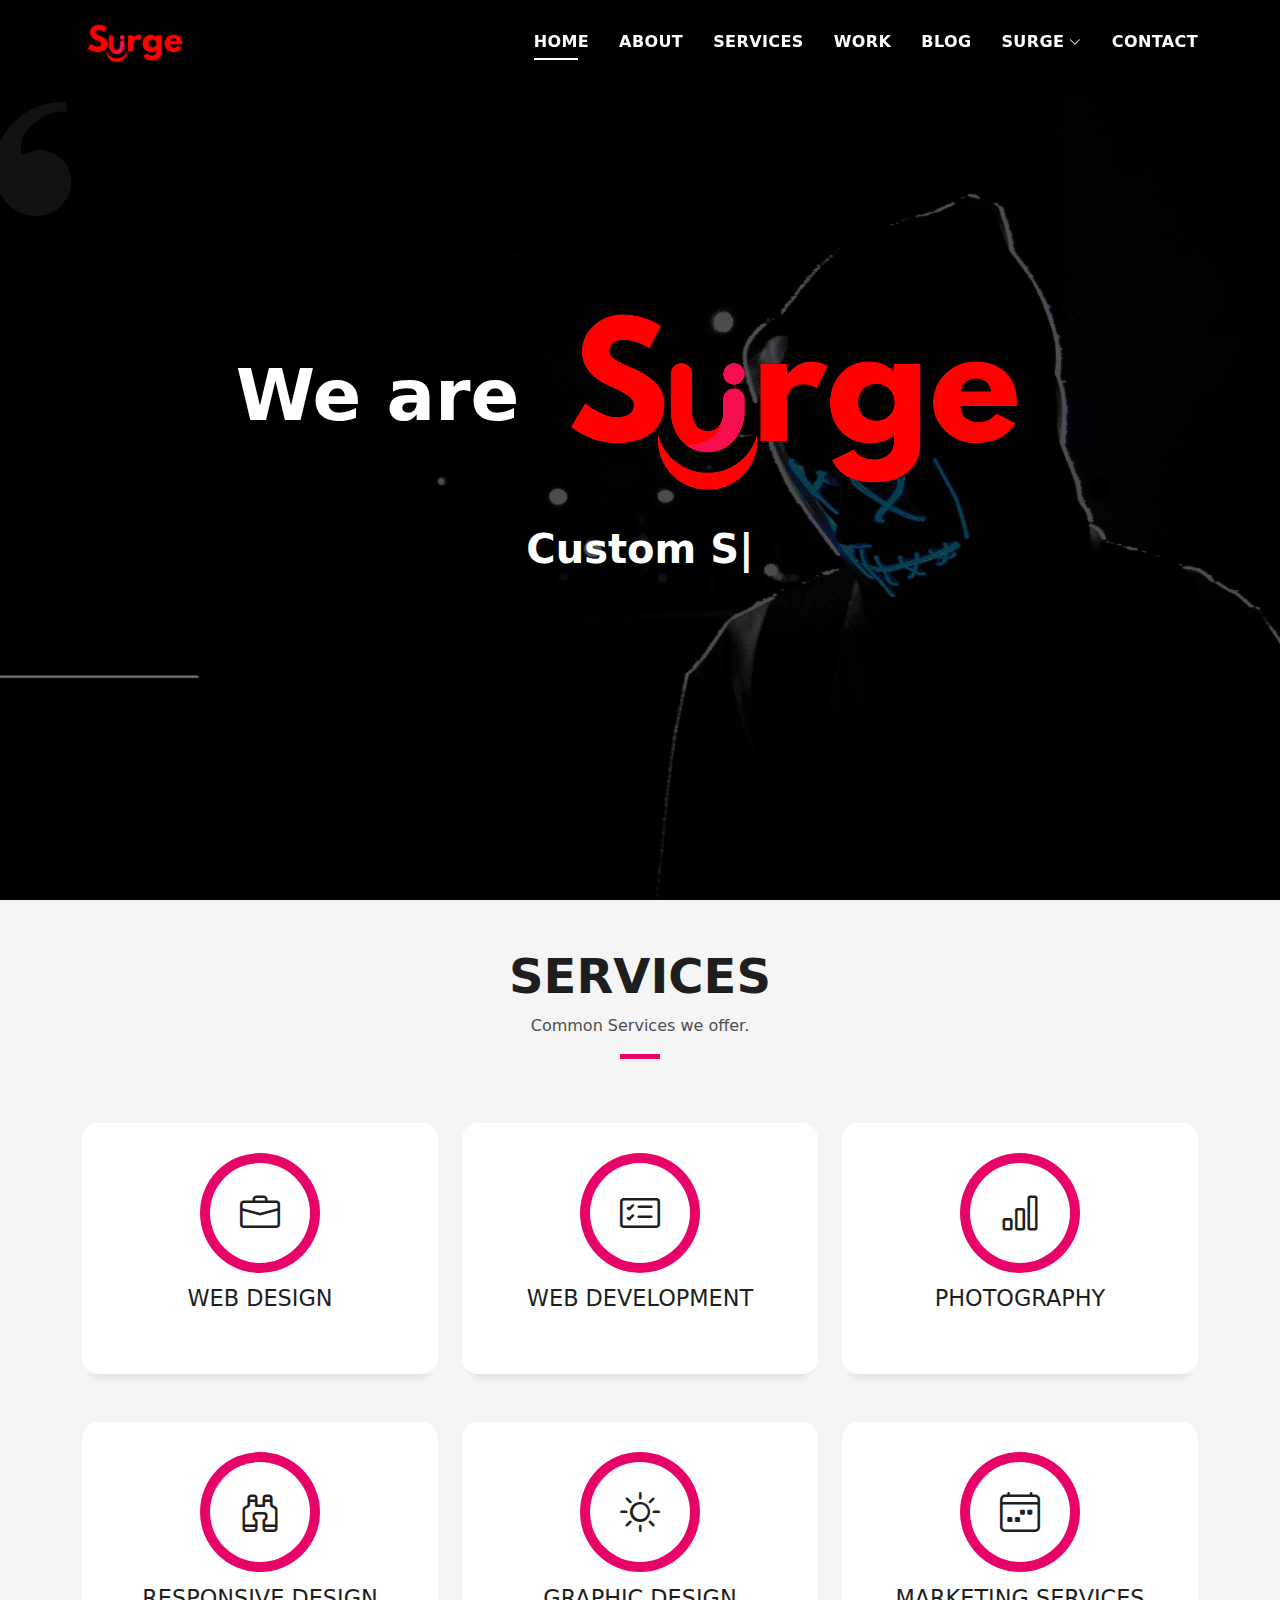
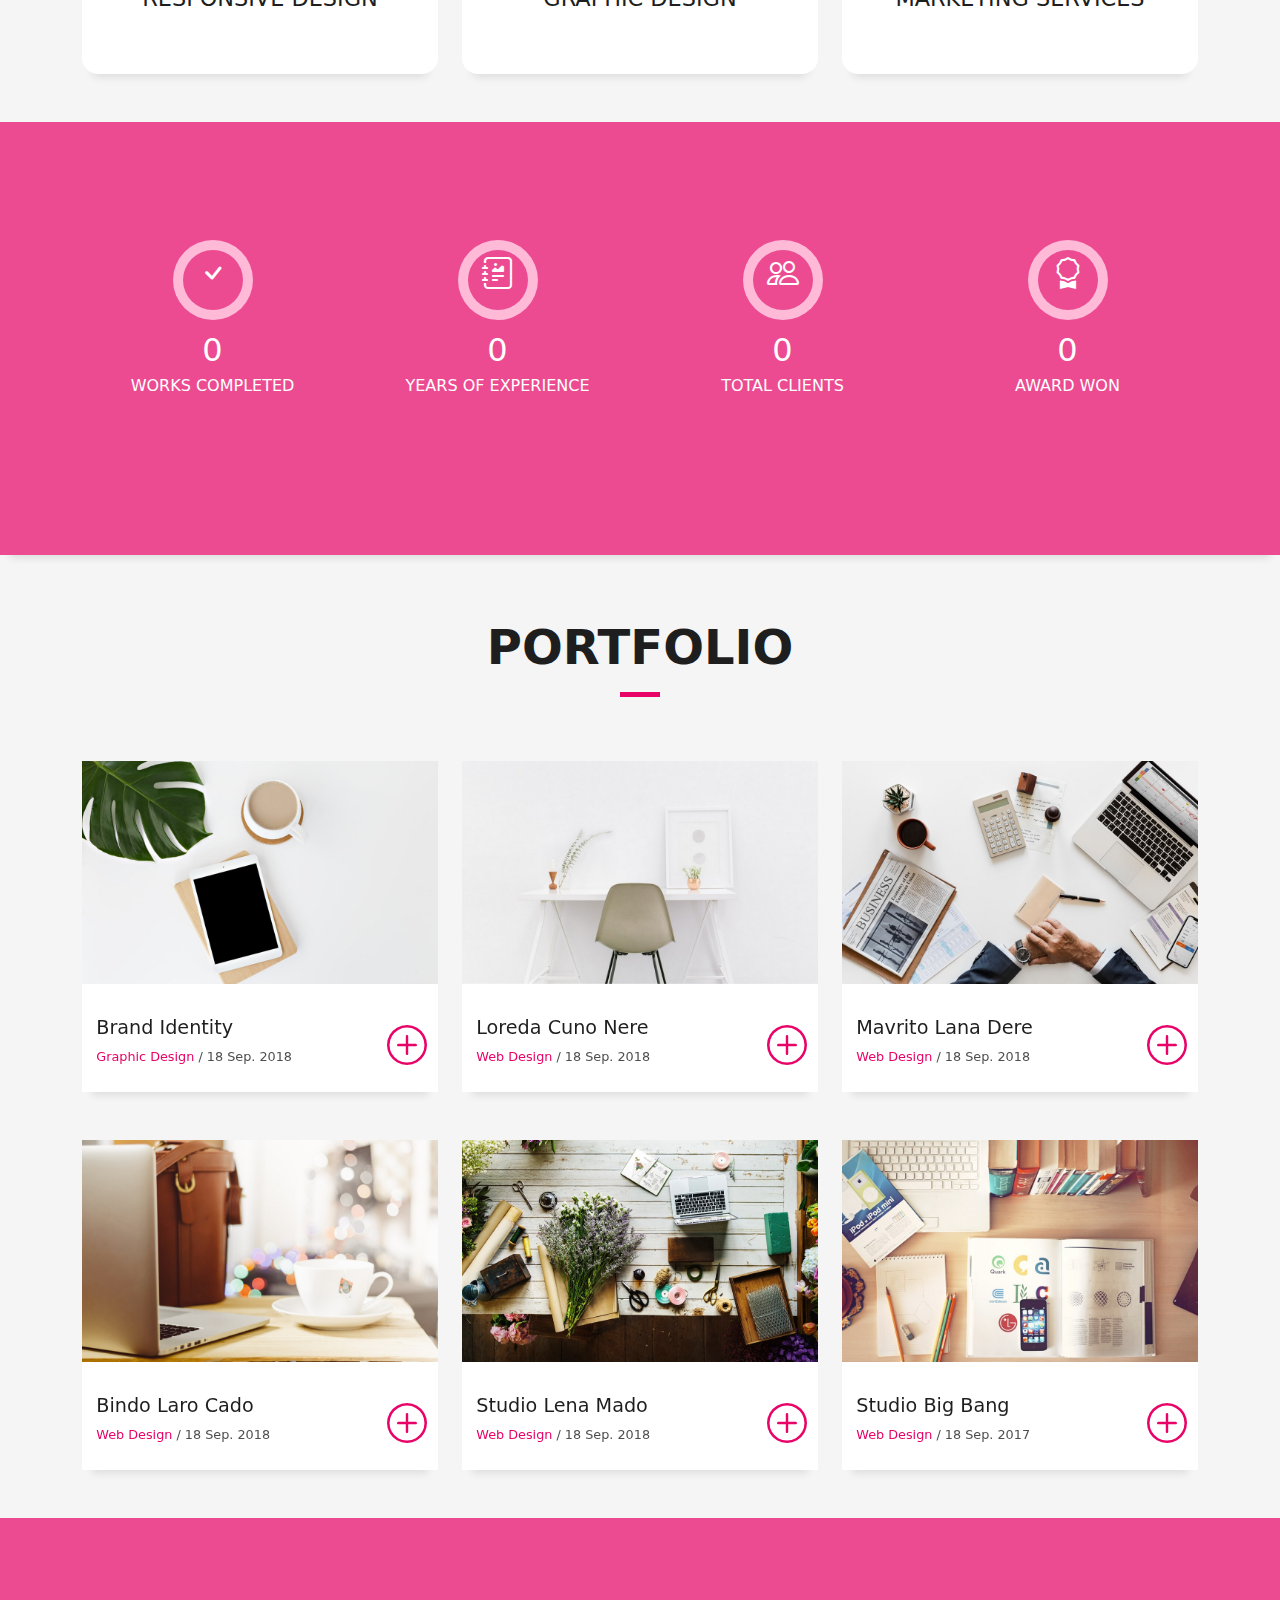
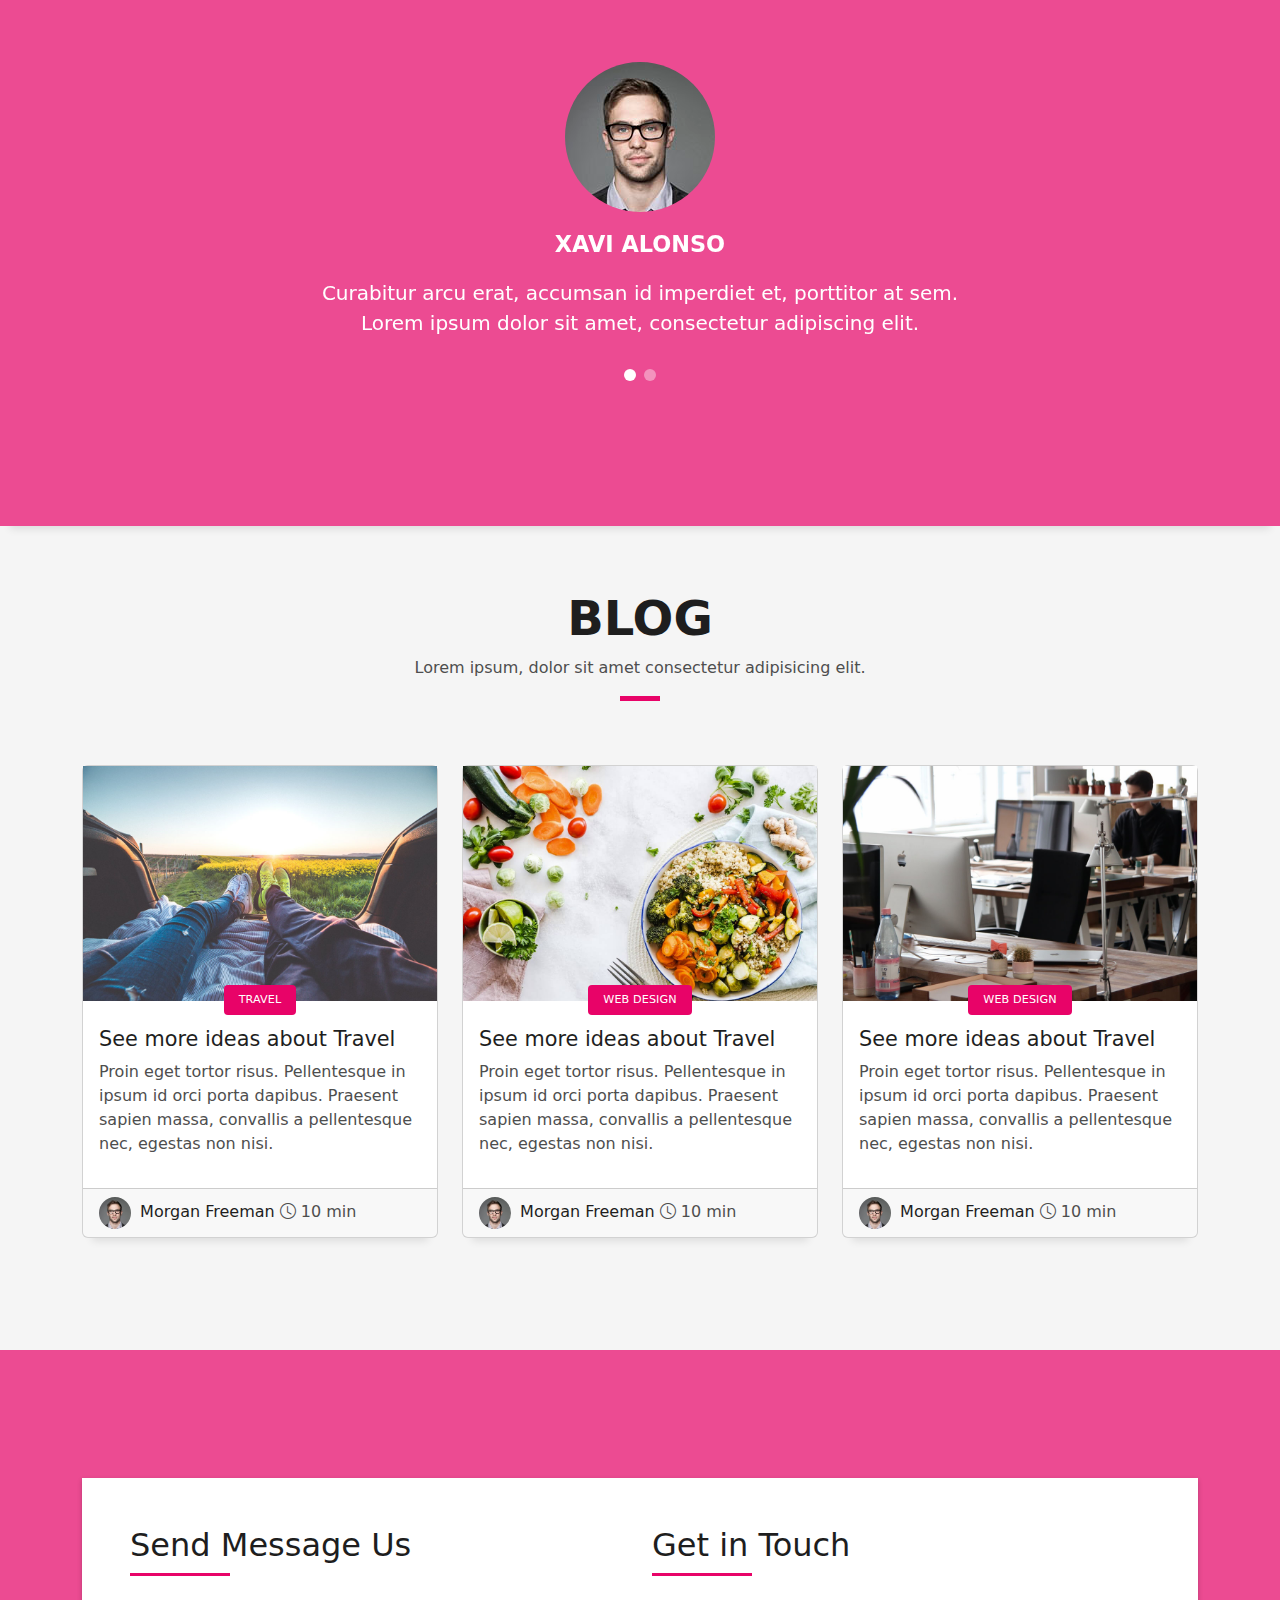
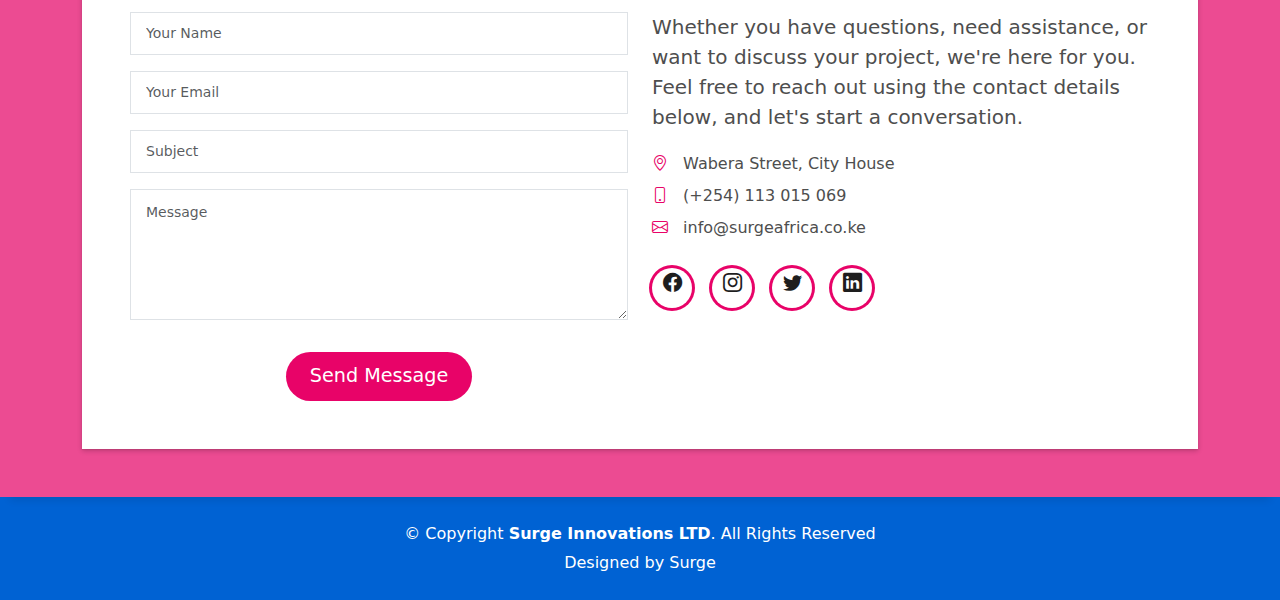
<file: index.html>
<!DOCTYPE html>
<html lang="en">

<head>
  <!-- Google Tag Manager -->
<script>(function(w,d,s,l,i){w[l]=w[l]||[];w[l].push({'gtm.start':
  new Date().getTime(),event:'gtm.js'});var f=d.getElementsByTagName(s)[0],
  j=d.createElement(s),dl=l!='dataLayer'?'&l='+l:'';j.async=true;j.src=
  'https://www.googletagmanager.com/gtm.js?id='+i+dl;f.parentNode.insertBefore(j,f);
  })(window,document,'script','dataLayer','GTM-N5WCTMP2');</script>
  <!-- End Google Tag Manager -->

  <meta charset="utf-8">
  <meta content="width=device-width, initial-scale=1.0" name="viewport">

  <title>Surge: Software & Web development Solutions|surgeafrica.co.ke</title>
  <meta name="description" content="Boost your online presence with Surge's elite Software & Web development. Transform ideas into digital success. Explore our services!">
  <meta name="keywords" content="Custom Software Development, Web Application Development, Website Design and Development, Mobile App Development, Software Engineering Services ,Cloud Solutions, DevOps and CI/CD, UI/UX Design, Quality Assurance and Testing, Blockchain Development, Data Analytics Solutions, Cybersecurity Services, Internet of Things (IoT) Solutions, Artificial, Intelligence (AI) and Machine Learning (ML), Enterprise Software Solutions, Software Consulting, Agile Software Development, Full-Stack Development, Frontend and Backend Development, Cross-Platform Development, Scalable Software Solutions">

   <!--Canonical tag-->
   <link rel="canonical" href="https://portfolio.surgeafrica.co.ke">
   
  <!-- Favicons -->
  <link href="assets/img/surge-favicon.png" rel="icon">
  <link href="assets/img/surge-favicon.png" rel="apple-touch-icon">

  <!-- Vendor CSS Files -->
  <link href="assets/vendor/bootstrap/css/bootstrap.min.css" rel="stylesheet">
  <link href="assets/vendor/bootstrap-icons/bootstrap-icons.css" rel="stylesheet">
  <link href="assets/vendor/glightbox/css/glightbox.min.css" rel="stylesheet">
  <link href="assets/vendor/swiper/swiper-bundle.min.css" rel="stylesheet">

  <!-- Template Main CSS File -->
  <link href="assets/css/style.css" rel="stylesheet">

  <!-- Google tag (gtag.js) -->
<script async src="https://www.googletagmanager.com/gtag/js?id=G-CB4FEJ59Q3">
</script>
<script>
  window.dataLayer = window.dataLayer || [];
  function gtag(){dataLayer.push(arguments);}
  gtag('js', new Date());

  gtag('config', 'G-CB4FEJ59Q3');
</script>

</head>

<body>
  <!-- Google Tag Manager (noscript) -->
<noscript><iframe src="https://www.googletagmanager.com/ns.html?id=GTM-N5WCTMP2"
  height="0" width="0" style="display:none;visibility:hidden"></iframe></noscript>
  <!-- End Google Tag Manager (noscript) -->

  <!-- ======= Header ======= -->
  <header id="header" class="fixed-top">
    <div class="container d-flex align-items-center justify-content-between">

      <!--<h1 class="logo"><a href="index.html">DevFolio</a></h1>-->
      <!-- Uncomment below if you prefer to use an image logo -->
      <a href="https://surgeafrica.co.ke/index" class="logo"><img src="assets/img/surge-logo.png" alt="surge logo" class="img-fluid"></a>

      <nav id="navbar" class="navbar">
        <ul>
          <li><a class="nav-link scrollto " href="#hero">Home</a></li>
          <li><a class="nav-link scrollto" href="#about">About</a></li>
          <li><a class="nav-link scrollto" href="#services">Services</a></li>
          <li><a class="nav-link scrollto " href="#work">Work</a></li>
          <li><a class="nav-link scrollto " href="#blog">Blog</a></li>
          <li class="dropdown"><a href="#"><span>Surge</span> <i class="bi bi-chevron-down"></i></a>
            <ul>
              <li><a href="#">More</a></li>
              <li class="dropdown"><a href="#"><span>Look us up</span> <i class="bi bi-chevron-right"></i></a>
                <ul>
                  <li><a href="#">About Us</a></li>
                  <li><a href="#">FAQs</a></li>
                  <li><a href="#">#beyond_precision</a></li>
                  <li><a href="#">Privacy Policy</a></li>
                  <li><a href="#">Terms & Conditions</a></li>
                </ul>
              </li>
              <li><a href="#">Services</a></li>
              <li><a href="#">Careers</a></li>
              <li><a href="#">Pricing</a></li>
            </ul>
          </li>
          <li><a class="nav-link scrollto" href="#contact">Contact</a></li>
        </ul>
        <i class="bi bi-list mobile-nav-toggle"></i>
      </nav><!-- .navbar -->

    </div>
  </header><!-- End Header -->

  <!-- ======= Hero Section ======= -->
  <div id="hero" class="hero route bg-image" style="background-image: url(assets/img/time-flies.png)">
    <div class="overlay-itro"></div>
    <div class="hero-content display-table">
      <div class="table-cell">
        <div class="container">

          <!--<p class="display-6 color-d">Hello, world!</p>
          <h1 class="hero-title mb-4">We are <strong>Surge!</strong></h1>-->

          <h1 class="hero-title mb-4">We are <a href="https://surgeafrica.co.ke/index" class="logo"><img src="assets/img/surge-logo.png" alt="surge logo" class="img-fluid"></a></h1>
          
          <p class="hero-subtitle"><span class="typed" data-typed-items="Custom Software Development, Web Application Development, Website Design and Development, Mobile App Development, Software Engineering Services ,Cloud Solutions, DevOps and CI/CD, UI/UX Design, Quality Assurance and Testing, Blockchain Development, Data Analytics Solutions, Cybersecurity Services, Internet of Things (IoT) Solutions, Artificial, Intelligence (AI) and Machine Learning (ML), Enterprise Software Solutions, Software Consulting, Agile Software Development, Full-Stack Development, Frontend and Backend Development, Cross-Platform Development, Scalable Software Solutions"></span></p>
          <!-- <p class="pt-3"><a class="btn btn-primary btn js-scroll px-4" href="#about" role="button">Learn More</a></p> -->
        </div>
      </div>
    </div>
  </div><!-- End Hero Section -->

  <main id="main">

    <!-- ======= About Section =======
    <section id="about" class="about-mf sect-pt4 route">
      <div class="container">
        <div class="row">
          <div class="col-sm-12">
            <div class="box-shadow-full">
              <div class="row">
                <div class="col-md-6">
                  <div class="row">
                    <div class="col-sm-6 col-md-5">
                      <div class="about-img">
                        <img src="assets/img/testimonial-2.jpg" class="img-fluid rounded b-shadow-a" alt="">
                      </div>
                    </div>
                    <div class="col-sm-6 col-md-7">
                      <div class="about-info">
                        <p><span class="title-s">Name: </span> <span>Morgan Freeman</span></p>
                        <p><span class="title-s">Profile: </span> <span>full stack developer</span></p>
                        <p><span class="title-s">Email: </span> <span>contact@example.com</span></p>
                        <p><span class="title-s">Phone: </span> <span>(617) 557-0089</span></p>
                      </div>
                    </div>
                  </div>
                  <div class="skill-mf">
                    <p class="title-s">Skill</p>
                    <span>HTML</span> <span class="pull-right">85%</span>
                    <div class="progress">
                      <div class="progress-bar" role="progressbar" style="width: 85%;" aria-valuenow="85" aria-valuemin="0" aria-valuemax="100"></div>
                    </div>
                    <span>CSS3</span> <span class="pull-right">75%</span>
                    <div class="progress">
                      <div class="progress-bar" role="progressbar" style="width: 75%" aria-valuenow="75" aria-valuemin="0" aria-valuemax="100"></div>
                    </div>
                    <span>PHP</span> <span class="pull-right">50%</span>
                    <div class="progress">
                      <div class="progress-bar" role="progressbar" style="width: 50%" aria-valuenow="50" aria-valuemin="0" aria-valuemax="100"></div>
                    </div>
                    <span>JAVASCRIPT</span> <span class="pull-right">90%</span>
                    <div class="progress">
                      <div class="progress-bar" role="progressbar" style="width: 90%" aria-valuenow="90" aria-valuemin="0" aria-valuemax="100"></div>
                    </div>
                  </div>
                </div>
                <div class="col-md-6">
                  <div class="about-me pt-4 pt-md-0">
                    <div class="title-box-2">
                      <h5 class="title-left">
                        About me
                      </h5>
                    </div>
                    <p class="lead">
                      Curabitur non nulla sit amet nisl tempus convallis quis ac lectus. Curabitur arcu erat, accumsan id
                      imperdiet et, porttitor
                      at sem. Praesent sapien massa, convallis a pellentesque nec, egestas non nisi. Nulla
                      porttitor accumsan tincidunt.
                    </p>
                    <p class="lead">
                      Mauris blandit aliquet elit, eget tincidunt nibh pulvinar a. Vivamus suscipit tortor eget felis
                      porttitor volutpat. Vestibulum
                      ac diam sit amet quam vehicula elementum sed sit amet dui. porttitor at sem.
                    </p>
                    <p class="lead">
                      Nulla porttitor accumsan tincidunt. Quisque velit nisi, pretium ut lacinia in, elementum id enim.
                      Nulla porttitor accumsan
                      tincidunt. Mauris blandit aliquet elit, eget tincidunt nibh pulvinar a.
                    </p>
                  </div>
                </div>
              </div>
            </div>
          </div>
        </div>
      </div>
    </section><!-- End About Section -->

    <!-- ======= Services Section ======= -->
    <section id="services" class="services-mf pt-5 route">
      <div class="container">
        <div class="row">
          <div class="col-sm-12">
            <div class="title-box text-center">
              <h3 class="title-a">
                Services
              </h3>
              <p class="subtitle-a">
                Common Services we offer.
              </p>
              <div class="line-mf"></div>
            </div>
          </div>
        </div>
        <div class="row">
          <div class="col-md-4">
            <div class="service-box">
              <div class="service-ico">
                <span class="ico-circle"><i class="bi bi-briefcase"></i></span>
              </div>
              <div class="service-content">
                <h2 class="s-title">Web Design</h2>
                <p class="s-description text-center">
                  <!--Lorem ipsum dolor sit amet consectetur adipisicing elit. Magni adipisci eaque autem fugiat! Quia,
                  provident vitae! Magni
                  tempora perferendis eum non provident.-->
                </p>
              </div>
            </div>
          </div>
          <div class="col-md-4">
            <div class="service-box">
              <div class="service-ico">
                <span class="ico-circle"><i class="bi bi-card-checklist"></i></span>
              </div>
              <div class="service-content">
                <h2 class="s-title">Web Development</h2>
                <p class="s-description text-center">
                  <!--Lorem ipsum dolor sit amet consectetur adipisicing elit. Magni adipisci eaque autem fugiat! Quia,
                  provident vitae! Magni
                  tempora perferendis eum non provident.-->
                </p>
              </div>
            </div>
          </div>
          <div class="col-md-4">
            <div class="service-box">
              <div class="service-ico">
                <span class="ico-circle"><i class="bi bi-bar-chart"></i></span>
              </div>
              <div class="service-content">
                <h2 class="s-title">Photography</h2>
                <p class="s-description text-center">
                  <!--Lorem ipsum dolor sit amet consectetur adipisicing elit. Magni adipisci eaque autem fugiat! Quia,
                  provident vitae! Magni
                  tempora perferendis eum non provident.-->
                </p>
              </div>
            </div>
          </div>
          <div class="col-md-4">
            <div class="service-box">
              <div class="service-ico">
                <span class="ico-circle"><i class="bi bi-binoculars"></i></span>
              </div>
              <div class="service-content">
                <h2 class="s-title">Responsive Design</h2>
                <p class="s-description text-center">
                  <!--Lorem ipsum dolor sit amet consectetur adipisicing elit. Magni adipisci eaque autem fugiat! Quia,
                  provident vitae! Magni
                  tempora perferendis eum non provident.-->
                </p>
              </div>
            </div>
          </div>
          <div class="col-md-4">
            <div class="service-box">
              <div class="service-ico">
                <span class="ico-circle"><i class="bi bi-brightness-high"></i></span>
              </div>
              <div class="service-content">
                <h2 class="s-title">Graphic Design</h2>
                <p class="s-description text-center">
                  <!--Lorem ipsum dolor sit amet consectetur adipisicing elit. Magni adipisci eaque autem fugiat! Quia,
                  provident vitae! Magni
                  tempora perferendis eum non provident.-->
                </p>
              </div>
            </div>
          </div>
          <div class="col-md-4">
            <div class="service-box">
              <div class="service-ico">
                <span class="ico-circle"><i class="bi bi-calendar4-week"></i></span>
              </div>
              <div class="service-content">
                <h2 class="s-title">Marketing Services</h2>
                <p class="s-description text-center">
                  <!--Lorem ipsum dolor sit amet consectetur adipisicing elit. Magni adipisci eaque autem fugiat! Quia,
                  provident vitae! Magni
                  tempora perferendis eum non provident.-->
                </p>
              </div>
            </div>
          </div>
        </div>
      </div>
    </section><!-- End Services Section -->

    <!-- ======= Counter Section ======= -->
    <div class="section-counter paralax-mf bg-image" style="background-image: url(assets/img/counters-bg.jpg)">
      <div class="overlay-mf"></div>
      <div class="container position-relative">
        <div class="row">
          <div class="col-sm-3 col-lg-3">
            <div class="counter-box counter-box pt-4 pt-md-0">
              <div class="counter-ico">
                <span class="ico-circle"><i class="bi bi-check"></i></span>
              </div>
              <div class="counter-num">
                <p data-purecounter-start="0" data-purecounter-end="450" data-purecounter-duration="1" class="counter purecounter"></p>
                <span class="counter-text">WORKS COMPLETED</span>
              </div>
            </div>
          </div>
          <div class="col-sm-3 col-lg-3">
            <div class="counter-box pt-4 pt-md-0">
              <div class="counter-ico">
                <span class="ico-circle"><i class="bi bi-journal-richtext"></i></span>
              </div>
              <div class="counter-num">
                <p data-purecounter-start="0" data-purecounter-end="25" data-purecounter-duration="1" class="counter purecounter"></p>
                <span class="counter-text">YEARS OF EXPERIENCE</span>
              </div>
            </div>
          </div>
          <div class="col-sm-3 col-lg-3">
            <div class="counter-box pt-4 pt-md-0">
              <div class="counter-ico">
                <span class="ico-circle"><i class="bi bi-people"></i></span>
              </div>
              <div class="counter-num">
                <p data-purecounter-start="0" data-purecounter-end="550" data-purecounter-duration="1" class="counter purecounter"></p>
                <span class="counter-text">TOTAL CLIENTS</span>
              </div>
            </div>
          </div>
          <div class="col-sm-3 col-lg-3">
            <div class="counter-box pt-4 pt-md-0">
              <div class="counter-ico">
                <span class="ico-circle"><i class="bi bi-award"></i></span>
              </div>
              <div class="counter-num">
                <p data-purecounter-start="0" data-purecounter-end="48" data-purecounter-duration="1" class="counter purecounter"></p>
                <span class="counter-text">AWARD WON</span>
              </div>
            </div>
          </div>
        </div>
      </div>
    </div><!-- End Counter Section -->

    <!-- ======= Portfolio Section ======= -->
    <section id="work" class="portfolio-mf sect-pt4 route">
      <div class="container">
        <div class="row">
          <div class="col-sm-12">
            <div class="title-box text-center">
              <h3 class="title-a">
                Portfolio
              </h3>
              <p class="subtitle-a">
                <!--Lorem ipsum, dolor sit amet consectetur adipisicing elit.-->
              </p>
              <div class="line-mf"></div>
            </div>
          </div>
        </div>
        <div class="row">
          <div class="col-md-4">
            <div class="work-box">
              <a href="assets/img/work-1.jpg" data-gallery="portfolioGallery" class="portfolio-lightbox">
                <div class="work-img">
                  <img src="assets/img/work-1.jpg" alt="" class="img-fluid">
                </div>
              </a>
              <div class="work-content">
                <div class="row">
                  <div class="col-sm-8">
                    <h2 class="w-title">Brand Identity</h2>
                    <div class="w-more">
                      <span class="w-ctegory">Graphic Design</span> / <span class="w-date">18 Sep. 2018</span>
                    </div>
                  </div>
                  <div class="col-sm-4">
                    <div class="w-like">
                      <a href="portfolio-details.html"> <span class="bi bi-plus-circle"></span></a>
                    </div>
                  </div>
                </div>
              </div>
            </div>
          </div>
          <div class="col-md-4">
            <div class="work-box">
              <a href="assets/img/work-2.jpg" data-gallery="portfolioGallery" class="portfolio-lightbox">
                <div class="work-img">
                  <img src="assets/img/work-2.jpg" alt="" class="img-fluid">
                </div>
              </a>
              <div class="work-content">
                <div class="row">
                  <div class="col-sm-8">
                    <h2 class="w-title">Loreda Cuno Nere</h2>
                    <div class="w-more">
                      <span class="w-ctegory">Web Design</span> / <span class="w-date">18 Sep. 2018</span>
                    </div>
                  </div>
                  <div class="col-sm-4">
                    <div class="w-like">
                      <a href="portfolio-details.html"> <span class="bi bi-plus-circle"></span></a>
                    </div>
                  </div>
                </div>
              </div>
            </div>
          </div>
          <div class="col-md-4">
            <div class="work-box">
              <a href="assets/img/work-3.jpg" data-gallery="portfolioGallery" class="portfolio-lightbox">
                <div class="work-img">
                  <img src="assets/img/work-3.jpg" alt="" class="img-fluid">
                </div>
              </a>
              <div class="work-content">
                <div class="row">
                  <div class="col-sm-8">
                    <h2 class="w-title">Mavrito Lana Dere</h2>
                    <div class="w-more">
                      <span class="w-ctegory">Web Design</span> / <span class="w-date">18 Sep. 2018</span>
                    </div>
                  </div>
                  <div class="col-sm-4">
                    <div class="w-like">
                      <a href="portfolio-details.html"> <span class="bi bi-plus-circle"></span></a>
                    </div>
                  </div>
                </div>
              </div>
            </div>
          </div>
          <div class="col-md-4">
            <div class="work-box">
              <a href="assets/img/work-4.jpg" data-gallery="portfolioGallery" class="portfolio-lightbox">
                <div class="work-img">
                  <img src="assets/img/work-4.jpg" alt="" class="img-fluid">
                </div>
              </a>
              <div class="work-content">
                <div class="row">
                  <div class="col-sm-8">
                    <h2 class="w-title">Bindo Laro Cado</h2>
                    <div class="w-more">
                      <span class="w-ctegory">Web Design</span> / <span class="w-date">18 Sep. 2018</span>
                    </div>
                  </div>
                  <div class="col-sm-4">
                    <div class="w-like">
                      <a href="portfolio-details.html"> <span class="bi bi-plus-circle"></span></a>
                    </div>
                  </div>
                </div>
              </div>
            </div>
          </div>
          <div class="col-md-4">
            <div class="work-box">
              <a href="assets/img/work-5.jpg" data-gallery="portfolioGallery" class="portfolio-lightbox">
                <div class="work-img">
                  <img src="assets/img/work-5.jpg" alt="" class="img-fluid">
                </div>
              </a>
              <div class="work-content">
                <div class="row">
                  <div class="col-sm-8">
                    <h2 class="w-title">Studio Lena Mado</h2>
                    <div class="w-more">
                      <span class="w-ctegory">Web Design</span> / <span class="w-date">18 Sep. 2018</span>
                    </div>
                  </div>
                  <div class="col-sm-4">
                    <div class="w-like">
                      <a href="portfolio-details.html"> <span class="bi bi-plus-circle"></span></a>
                    </div>
                  </div>
                </div>
              </div>
            </div>
          </div>
          <div class="col-md-4">
            <div class="work-box">
              <a href="assets/img/work-6.jpg" data-gallery="portfolioGallery" class="portfolio-lightbox">
                <div class="work-img">
                  <img src="assets/img/work-6.jpg" alt="" class="img-fluid">
                </div>
              </a>
              <div class="work-content">
                <div class="row">
                  <div class="col-sm-8">
                    <h2 class="w-title">Studio Big Bang</h2>
                    <div class="w-more">
                      <span class="w-ctegory">Web Design</span> / <span class="w-date">18 Sep. 2017</span>
                    </div>
                  </div>
                  <div class="col-sm-4">
                    <div class="w-like">
                      <a href="portfolio-details.html"> <span class="bi bi-plus-circle"></span></a>
                    </div>
                  </div>
                </div>
              </div>
            </div>
          </div>

        </div>
      </div>
    </section><!-- End Portfolio Section -->

    <!-- ======= Testimonials Section ======= -->
    <div class="testimonials paralax-mf bg-image" style="background-image: url(assets/img/overlay-bg.jpg)">
      <div class="overlay-mf"></div>
      <div class="container">
        <div class="row">
          <div class="col-md-12">

            <div class="testimonials-slider swiper" data-aos="fade-up" data-aos-delay="100">
              <div class="swiper-wrapper">

                <div class="swiper-slide">
                  <div class="testimonial-box">
                    <div class="author-test">
                      <img src="assets/img/testimonial-2.jpg" alt="" class="rounded-circle b-shadow-a">
                      <span class="author">Xavi Alonso</span>
                    </div>
                    <div class="content-test">
                      <p class="description lead">
                        Curabitur arcu erat, accumsan id imperdiet et, porttitor at sem. Lorem ipsum dolor sit amet,
                        consectetur adipiscing elit.
                      </p>
                    </div>
                  </div>
                </div><!-- End testimonial item -->

                <div class="swiper-slide">
                  <div class="testimonial-box">
                    <div class="author-test">
                      <img src="assets/img/testimonial-4.jpg" alt="" class="rounded-circle b-shadow-a">
                      <span class="author">Marta Socrate</span>
                    </div>
                    <div class="content-test">
                      <p class="description lead">
                        Curabitur arcu erat, accumsan id imperdiet et, porttitor at sem. Lorem ipsum dolor sit amet,
                        consectetur adipiscing elit.
                      </p>
                    </div>
                  </div>
                </div><!-- End testimonial item -->
              </div>
              <div class="swiper-pagination"></div>
            </div>

            <!-- <div id="testimonial-mf" class="owl-carousel owl-theme">
          
        </div> -->
          </div>
        </div>
      </div>
    </div><!-- End Testimonials Section -->

    <!-- ======= Blog Section ======= -->
    <section id="blog" class="blog-mf sect-pt4 route">
      <div class="container">
        <div class="row">
          <div class="col-sm-12">
            <div class="title-box text-center">
              <h3 class="title-a">
                Blog
              </h3>
              <p class="subtitle-a">
                Lorem ipsum, dolor sit amet consectetur adipisicing elit.
              </p>
              <div class="line-mf"></div>
            </div>
          </div>
        </div>
        <div class="row">
          <div class="col-md-4">
            <div class="card card-blog">
              <div class="card-img">
                <a href="blog-single.html"><img src="assets/img/post-1.jpg" alt="" class="img-fluid"></a>
              </div>
              <div class="card-body">
                <div class="card-category-box">
                  <div class="card-category">
                    <h6 class="category">Travel</h6>
                  </div>
                </div>
                <h3 class="card-title"><a href="blog-single.html">See more ideas about Travel</a></h3>
                <p class="card-description">
                  Proin eget tortor risus. Pellentesque in ipsum id orci porta dapibus. Praesent sapien massa, convallis
                  a pellentesque nec,
                  egestas non nisi.
                </p>
              </div>
              <div class="card-footer">
                <div class="post-author">
                  <a href="#">
                    <img src="assets/img/testimonial-2.jpg" alt="" class="avatar rounded-circle">
                    <span class="author">Morgan Freeman</span>
                  </a>
                </div>
                <div class="post-date">
                  <span class="bi bi-clock"></span> 10 min
                </div>
              </div>
            </div>
          </div>
          <div class="col-md-4">
            <div class="card card-blog">
              <div class="card-img">
                <a href="blog-single.html"><img src="assets/img/post-2.jpg" alt="" class="img-fluid"></a>
              </div>
              <div class="card-body">
                <div class="card-category-box">
                  <div class="card-category">
                    <h6 class="category">Web Design</h6>
                  </div>
                </div>
                <h3 class="card-title"><a href="blog-single.html">See more ideas about Travel</a></h3>
                <p class="card-description">
                  Proin eget tortor risus. Pellentesque in ipsum id orci porta dapibus. Praesent sapien massa, convallis
                  a pellentesque nec,
                  egestas non nisi.
                </p>
              </div>
              <div class="card-footer">
                <div class="post-author">
                  <a href="#">
                    <img src="assets/img/testimonial-2.jpg" alt="" class="avatar rounded-circle">
                    <span class="author">Morgan Freeman</span>
                  </a>
                </div>
                <div class="post-date">
                  <span class="bi bi-clock"></span> 10 min
                </div>
              </div>
            </div>
          </div>
          <div class="col-md-4">
            <div class="card card-blog">
              <div class="card-img">
                <a href="blog-single.html"><img src="assets/img/post-3.jpg" alt="" class="img-fluid"></a>
              </div>
              <div class="card-body">
                <div class="card-category-box">
                  <div class="card-category">
                    <h6 class="category">Web Design</h6>
                  </div>
                </div>
                <h3 class="card-title"><a href="blog-single.html">See more ideas about Travel</a></h3>
                <p class="card-description">
                  Proin eget tortor risus. Pellentesque in ipsum id orci porta dapibus. Praesent sapien massa, convallis
                  a pellentesque nec,
                  egestas non nisi.
                </p>
              </div>
              <div class="card-footer">
                <div class="post-author">
                  <a href="#">
                    <img src="assets/img/testimonial-2.jpg" alt="" class="avatar rounded-circle">
                    <span class="author">Morgan Freeman</span>
                  </a>
                </div>
                <div class="post-date">
                  <span class="bi bi-clock"></span> 10 min
                </div>
              </div>
            </div>
          </div>
        </div>
      </div>
    </section><!-- End Blog Section -->

    <!-- ======= Contact Section ======= -->
    <section id="contact" class="paralax-mf footer-paralax bg-image sect-mt4 route" style="background-image: url(assets/img/overlay-bg.jpg)">
      <div class="overlay-mf"></div>
      <div class="container">
        <div class="row">
          <div class="col-sm-12">
            <div class="contact-mf">
              <div id="contact" class="box-shadow-full">
                <div class="row">
                  <div class="col-md-6">
                    <div class="title-box-2">
                      <h5 class="title-left">
                        Send Message Us
                      </h5>
                    </div>
                    <div>
                      <form action="forms/contact.php" method="post" role="form" class="php-email-form">
                        <div class="row">
                          <div class="col-md-12 mb-3">
                            <div class="form-group">
                              <input type="text" name="name" class="form-control" id="name" placeholder="Your Name" required>
                            </div>
                          </div>
                          <div class="col-md-12 mb-3">
                            <div class="form-group">
                              <input type="email" class="form-control" name="email" id="email" placeholder="Your Email" required>
                            </div>
                          </div>
                          <div class="col-md-12 mb-3">
                            <div class="form-group">
                              <input type="text" class="form-control" name="subject" id="subject" placeholder="Subject" required>
                            </div>
                          </div>
                          <div class="col-md-12">
                            <div class="form-group">
                              <textarea class="form-control" name="message" rows="5" placeholder="Message" required></textarea>
                            </div>
                          </div>
                          <div class="col-md-12 text-center my-3">
                            <div class="loading">Loading</div>
                            <div class="error-message"></div>
                            <div class="sent-message">Your message has been sent. Thank you!</div>
                          </div>
                          <div class="col-md-12 text-center">
                            <button type="submit" class="button button-a button-big button-rouded">Send Message</button>
                          </div>
                        </div>
                      </form>
                    </div>
                  </div>
                  <div class="col-md-6">
                    <div class="title-box-2 pt-4 pt-md-0">
                      <h5 class="title-left">
                        Get in Touch
                      </h5>
                    </div>
                    <div class="more-info">
                      <p class="lead">
                        Whether you have questions, need assistance, or want to discuss your project,
                        we're here for you. Feel free to reach out using the contact details below, 
                        and let's start a conversation.
                      </p>
                      <ul class="list-ico">
                        <li><span class="bi bi-geo-alt"></span> Wabera Street, City House</li>
                        <li><span class="bi bi-phone"></span> (+254) 113 015 069</li>
                        <li><span class="bi bi-envelope"></span> info@surgeafrica.co.ke</li>
                      </ul>
                    </div>
                    <div class="socials">
                      <ul>
                        <li><a href=""><span class="ico-circle"><i class="bi bi-facebook"></i></span></a></li>
                        <li><a href=""><span class="ico-circle"><i class="bi bi-instagram"></i></span></a></li>
                        <li><a href=""><span class="ico-circle"><i class="bi bi-twitter"></i></span></a></li>
                        <li><a href=""><span class="ico-circle"><i class="bi bi-linkedin"></i></span></a></li>
                      </ul>
                    </div>
                  </div>
                </div>
              </div>
            </div>
          </div>
        </div>
      </div>
    </section><!-- End Contact Section -->

  </main><!-- End #main -->

  <!-- ======= Footer ======= -->
  <footer>
    <div class="container">
      <div class="row">
        <div class="col-sm-12">
          <div class="copyright-box">
            <p class="copyright">&copy; Copyright <strong>Surge Innovations LTD</strong>. All Rights Reserved</p>
            <div class="credits">
            
              
              Designed by <a href="https://surgeafrica.co.ke/">Surge </a>
            </div>
          </div>
        </div>
      </div>
    </div>
  </footer><!-- End  Footer -->

  <div id="preloader"></div>
  <a href="#" class="back-to-top d-flex align-items-center justify-content-center"><i class="bi bi-arrow-up-short"></i></a>

  <!-- Vendor JS Files -->
  <script src="assets/vendor/purecounter/purecounter_vanilla.js"></script>
  <script src="assets/vendor/bootstrap/js/bootstrap.bundle.min.js"></script>
  <script src="assets/vendor/glightbox/js/glightbox.min.js"></script>
  <script src="assets/vendor/swiper/swiper-bundle.min.js"></script>
  <script src="assets/vendor/typed.js/typed.umd.js"></script>
  <script src="assets/vendor/php-email-form/validate.js"></script>

  <!-- Template Main JS File -->
  <script src="assets/js/main.js"></script>

</body>

</html>
</file>
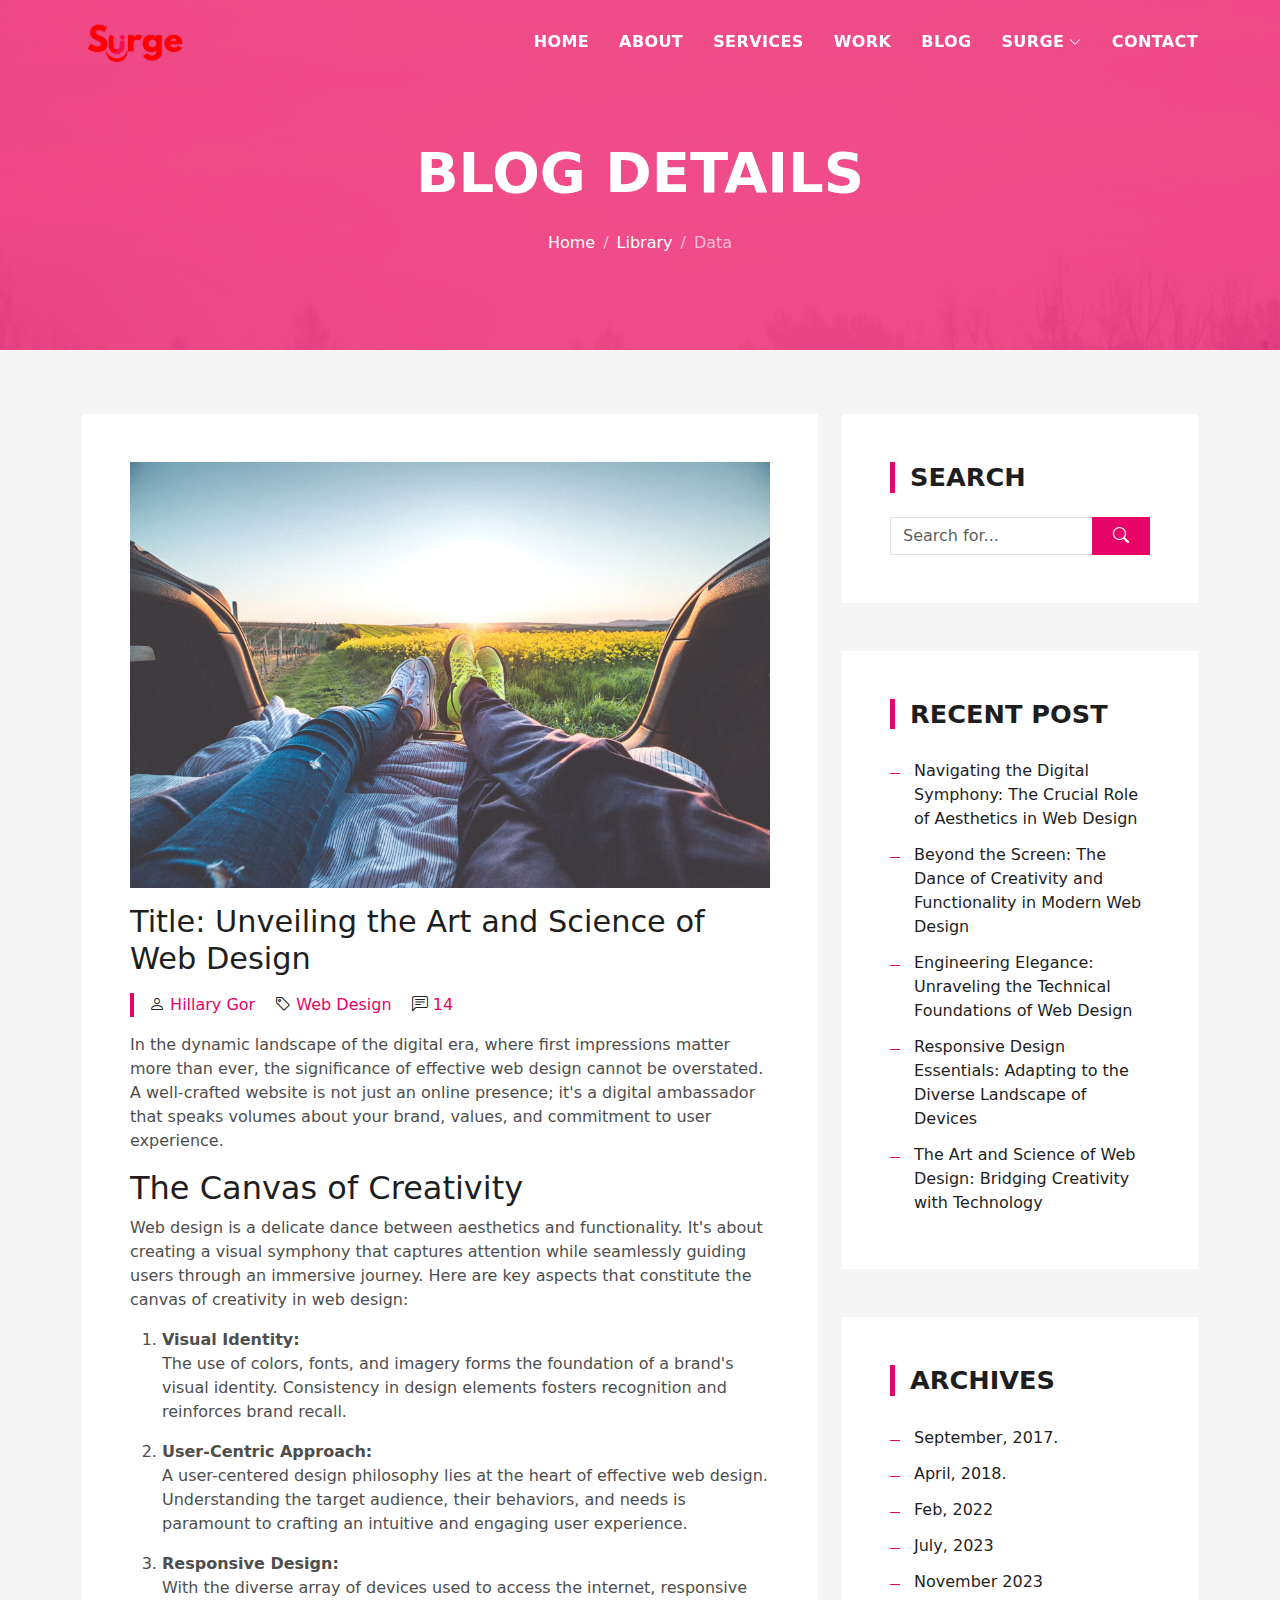
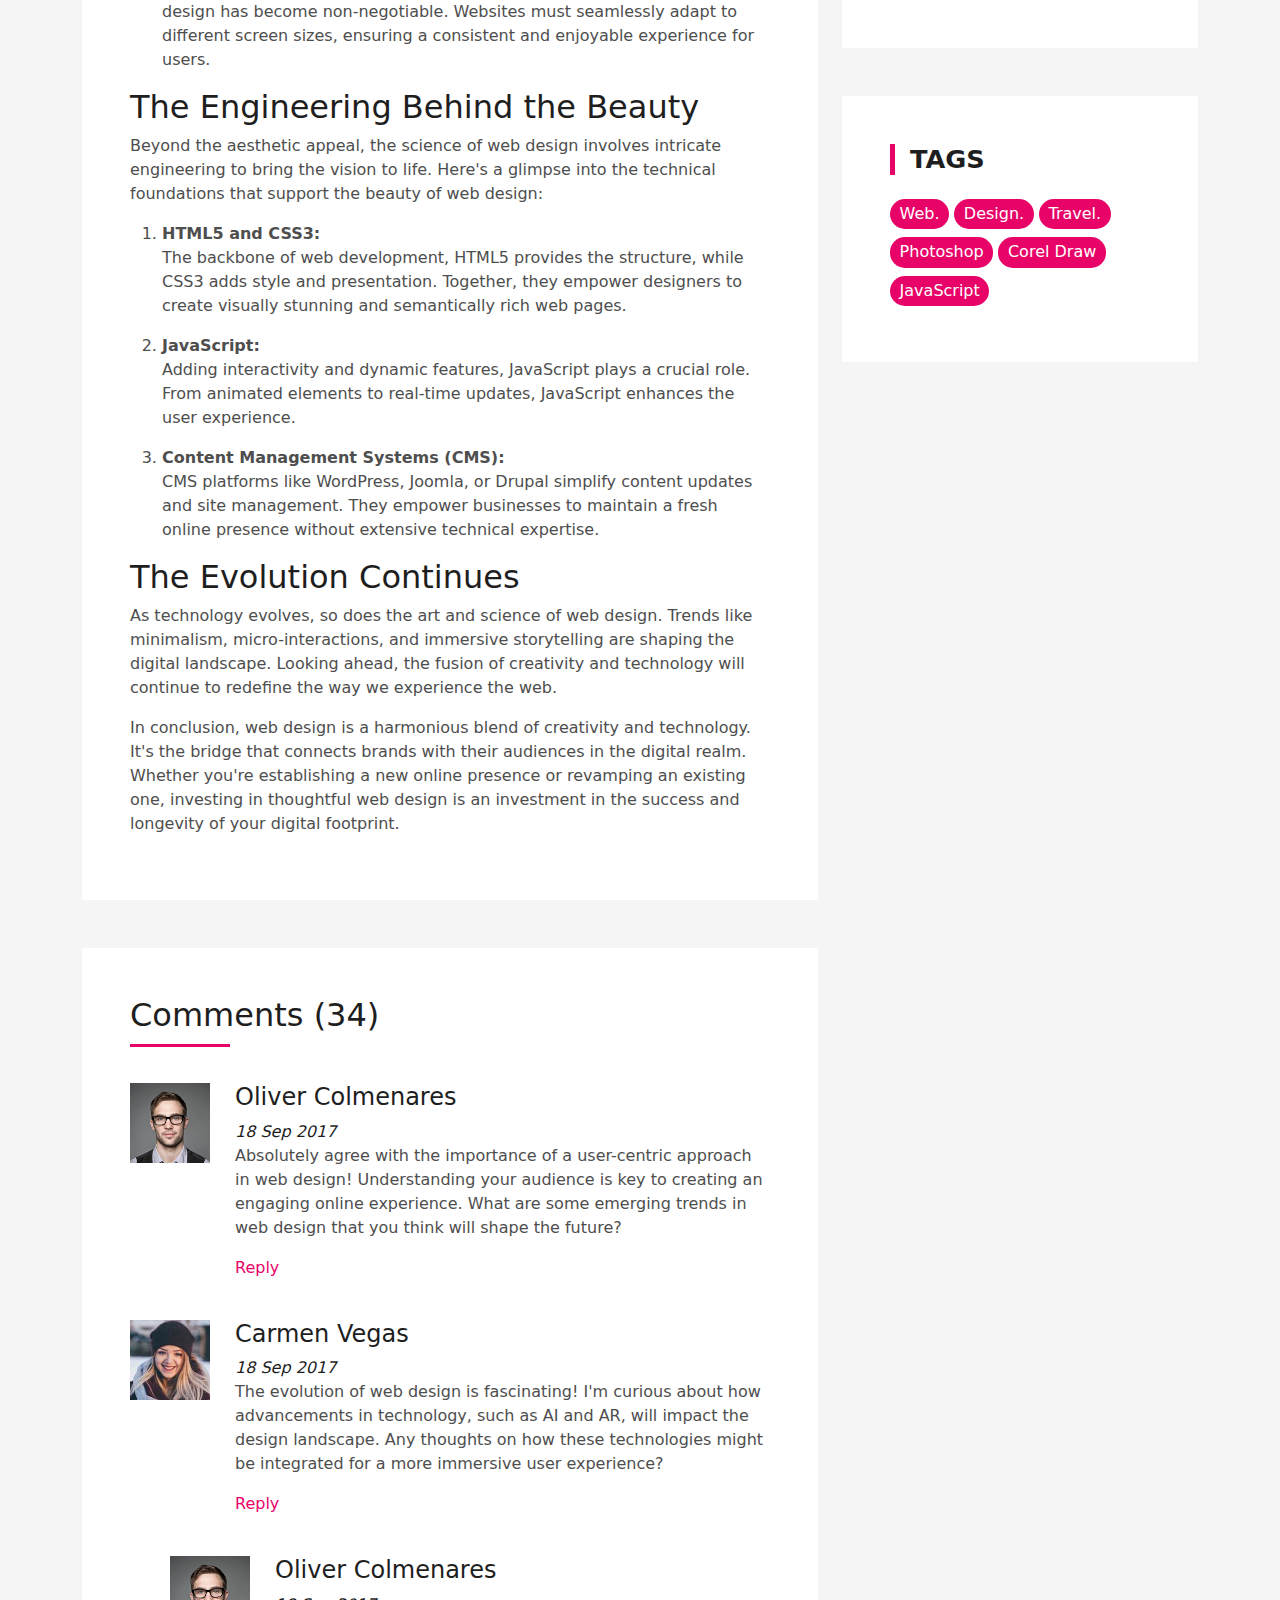
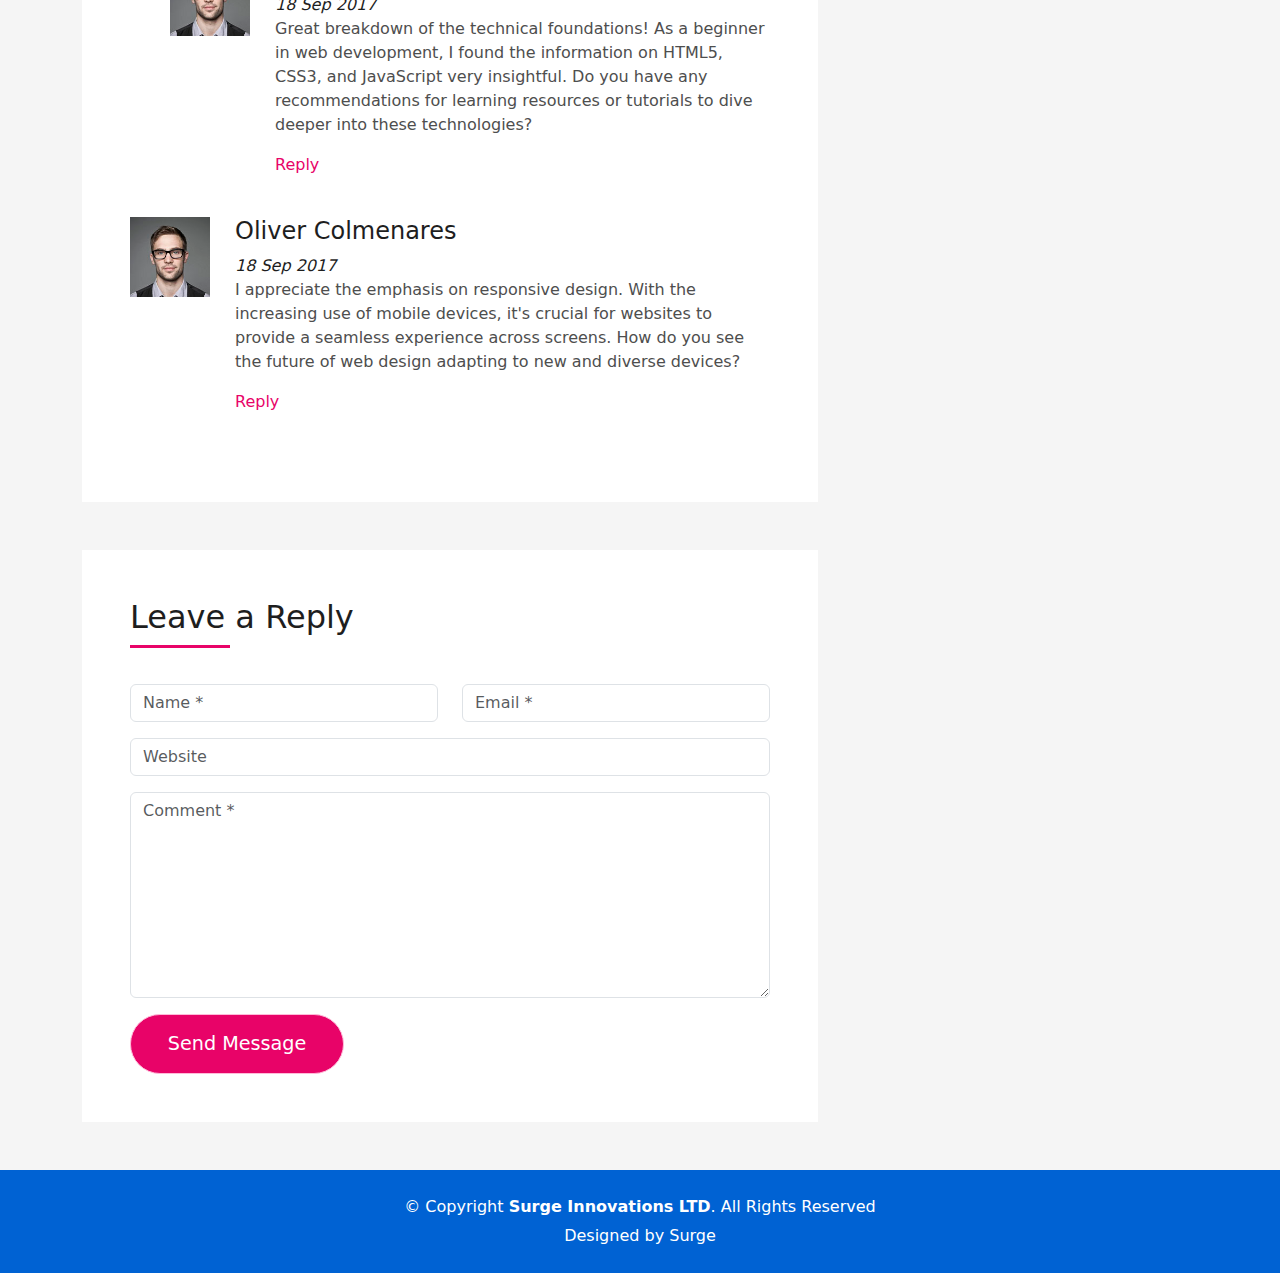
<file: blog-single.html>
<!DOCTYPE html>
<html lang="en">

<head>
  <!-- Google Tag Manager -->
<script>(function(w,d,s,l,i){w[l]=w[l]||[];w[l].push({'gtm.start':
  new Date().getTime(),event:'gtm.js'});var f=d.getElementsByTagName(s)[0],
  j=d.createElement(s),dl=l!='dataLayer'?'&l='+l:'';j.async=true;j.src=
  'https://www.googletagmanager.com/gtm.js?id='+i+dl;f.parentNode.insertBefore(j,f);
  })(window,document,'script','dataLayer','GTM-N5WCTMP2');</script>
  <!-- End Google Tag Manager -->

  <meta charset="utf-8">
  <meta content="width=device-width, initial-scale=1.0" name="viewport">

  <title>Surge: Software & Web development Solutions|surgeafrica.co.ke</title>
  <meta name="description" content="Boost your online presence with Surge's elite Software & Web development. Transform ideas into digital success. Explore our services!">
  <meta name="keywords" content="Custom Software Development, Web Application Development, Website Design and Development, Mobile App Development, Software Engineering Services ,Cloud Solutions, DevOps and CI/CD, UI/UX Design, Quality Assurance and Testing, Blockchain Development, Data Analytics Solutions, Cybersecurity Services, Internet of Things (IoT) Solutions, Artificial, Intelligence (AI) and Machine Learning (ML), Enterprise Software Solutions, Software Consulting, Agile Software Development, Full-Stack Development, Frontend and Backend Development, Cross-Platform Development, Scalable Software Solutions">

   <!--Canonical tag-->
   <link rel="canonical" href="https://surgeafrica.co.ke">
   
  <!-- Favicons -->
  <link href="assets/img/surge-favicon.png" rel="icon">
  <link href="assets/img/surge-favicon.png" rel="apple-touch-icon">

  <!-- Vendor CSS Files -->
  <link href="assets/vendor/bootstrap/css/bootstrap.min.css" rel="stylesheet">
  <link href="assets/vendor/bootstrap-icons/bootstrap-icons.css" rel="stylesheet">
  <link href="assets/vendor/glightbox/css/glightbox.min.css" rel="stylesheet">
  <link href="assets/vendor/swiper/swiper-bundle.min.css" rel="stylesheet">

  <!-- Template Main CSS File -->
  <link href="assets/css/style.css" rel="stylesheet">

  <!-- Google tag (gtag.js) -->
<script async src="https://www.googletagmanager.com/gtag/js?id=G-CB4FEJ59Q3">
</script>
<script>
  window.dataLayer = window.dataLayer || [];
  function gtag(){dataLayer.push(arguments);}
  gtag('js', new Date());

  gtag('config', 'G-CB4FEJ59Q3');
</script>

</head>

<body>
  <!-- Google Tag Manager (noscript) -->
<noscript><iframe src="https://www.googletagmanager.com/ns.html?id=GTM-N5WCTMP2"
  height="0" width="0" style="display:none;visibility:hidden"></iframe></noscript>
  <!-- End Google Tag Manager (noscript) -->

  <!-- ======= Header ======= -->
  <header id="header" class="fixed-top">
    <div class="container d-flex align-items-center justify-content-between">

      <!--<h1 class="logo"><a href="index.html">DevFolio</a></h1>-->
      <!-- Uncomment below if you prefer to use an image logo -->
      <a href="index.html" class="logo"><img src="assets/img/surge-logo.png" alt="surge logo" class="img-fluid"></a>

      <nav id="navbar" class="navbar">
        <ul>
          <li><a class="nav-link scrollto " href="#hero">Home</a></li>
          <li><a class="nav-link scrollto" href="#about">About</a></li>
          <li><a class="nav-link scrollto" href="#services">Services</a></li>
          <li><a class="nav-link scrollto " href="#work">Work</a></li>
          <li><a class="nav-link scrollto " href="#blog">Blog</a></li>
          <li class="dropdown"><a href="#"><span>Surge</span> <i class="bi bi-chevron-down"></i></a>
            <ul>
              <li><a href="#">More</a></li>
              <li class="dropdown"><a href="#"><span>Look us up</span> <i class="bi bi-chevron-right"></i></a>
                <ul>
                  <li><a href="#">About Us</a></li>
                  <li><a href="#">FAQs</a></li>
                  <li><a href="#">#beyond_precision</a></li>
                  <li><a href="#">Privacy Policy</a></li>
                  <li><a href="#">Terms & Conditions</a></li>
                </ul>
              </li>
              <li><a href="#">Services</a></li>
              <li><a href="#">Careers</a></li>
              <li><a href="#">Pricing</a></li>
            </ul>
          </li>
          <li><a class="nav-link scrollto" href="#contact">Contact</a></li>
        </ul>
        <i class="bi bi-list mobile-nav-toggle"></i>
      </nav><!-- .navbar -->

    </div>
  </header><!-- End Header -->

  <div class="hero hero-single route bg-image" style="background-image: url(assets/img/overlay-bg.jpg)">
    <div class="overlay-mf"></div>
    <div class="hero-content display-table">
      <div class="table-cell">
        <div class="container">
          <h2 class="hero-title mb-4">Blog Details</h2>
          <ol class="breadcrumb d-flex justify-content-center">
            <li class="breadcrumb-item">
              <a href="#">Home</a>
            </li>
            <li class="breadcrumb-item">
              <a href="#">Library</a>
            </li>
            <li class="breadcrumb-item active">Data</li>
          </ol>
        </div>
      </div>
    </div>
  </div>

  <main id="main">

    <!-- ======= Blog Single Section ======= -->
    <section class="blog-wrapper sect-pt4" id="blog">
      <div class="container">
        <div class="row">
          <div class="col-md-8">
            <div class="post-box">
              <div class="post-thumb">
                <img src="assets/img/post-1.jpg" class="img-fluid" alt="">
              </div>
              <div class="post-meta">
                <h1 class="article-title">Title: Unveiling the Art and Science of Web Design</h1>
                <ul>
                  <li>
                    <span class="bi bi-person"></span>
                    <a href="#">Hillary Gor</a>
                  </li>
                  <li>
                    <span class="bi bi-tag"></span>
                    <a href="#">Web Design</a>
                  </li>
                  <li>
                    <span class="bi bi-chat-left-text"></span>
                    <a href="#">14</a>
                  </li>
                </ul>
              </div>
              <div class="article-content">
                <!--<p>
                  Mauris blandit aliquet elit, eget tincidunt nibh pulvinar a. Cras ultricies ligula sed magna dictum
                  porta. Quisque velit
                  nisi, pretium ut lacinia in, elementum id enim. Praesent sapien massa, convallis a pellentesque
                  nec, egestas non nisi. Vestibulum ante ipsum primis in faucibus orci luctus et ultrices posuere
                  cubilia Curae; Donec velit neque, auctor sit amet aliquam vel, ullamcorper sit amet ligula.
                  Nulla quis lorem ut libero malesuada feugiat.
                </p>
                <p>
                  Nulla porttitor accumsan tincidunt. Cras ultricies ligula sed magna dictum porta. Mauris blandit
                  aliquet elit, eget tincidunt
                  nibh pulvinar a. Cras ultricies ligula sed magna dictum porta. Lorem ipsum dolor sit amet,
                  consectetur adipiscing elit. Donec sollicitudin molestie malesuada.
                </p>
                <p>
                  Mauris blandit aliquet elit, eget tincidunt nibh pulvinar a. Lorem ipsum dolor sit amet, consectetur
                  adipiscing elit. Praesent
                  sapien massa, convallis a pellentesque nec, egestas non nisi. Lorem ipsum dolor sit amet,
                  consectetur adipiscing elit. Curabitur arcu erat, accumsan id imperdiet et, porttitor at
                  sem. Donec rutrum congue leo eget malesuada.
                </p>
                <p>
                  Lorem ipsum dolor sit amet, consectetur adipiscing elit. Nulla quis lorem ut libero malesuada feugiat.
                  Curabitur arcu erat,
                  accumsan id imperdiet et, porttitor at sem. Vivamus suscipit tortor eget felis porttitor
                  volutpat. Vivamus suscipit tortor eget felis porttitor volutpat. Quisque velit nisi, pretium
                  ut lacinia in, elementum id enim.
                </p>
                <blockquote class="blockquote">
                  <p class="mb-0">Lorem ipsum dolor sit amet, consectetur adipiscing elit. Integer posuere erat a ante.</p>
                </blockquote>
                <p>
                  Nulla porttitor accumsan tincidunt. Cras ultricies ligula sed magna dictum porta. Mauris blandit
                  aliquet elit, eget tincidunt
                  nibh pulvinar a. Cras ultricies ligula sed magna dictum porta. Lorem ipsum dolor sit amet,
                  consectetur adipiscing elit. Donec sollicitudin molestie malesuada.
                </p>-->
                
                <p>In the dynamic landscape of the digital era, where first impressions matter more than ever, the significance of effective web design cannot be overstated. A well-crafted website is not just an online presence; it's a digital ambassador that speaks volumes about your brand, values, and commitment to user experience.</p>
                
                <h2>The Canvas of Creativity</h2>
                
                <p>Web design is a delicate dance between aesthetics and functionality. It's about creating a visual symphony that captures attention while seamlessly guiding users through an immersive journey. Here are key aspects that constitute the canvas of creativity in web design:</p>
                
                <ol>
                  <li><strong>Visual Identity:</strong>
                    <p>The use of colors, fonts, and imagery forms the foundation of a brand's visual identity. Consistency in design elements fosters recognition and reinforces brand recall.</p>
                  </li>
                  <li><strong>User-Centric Approach:</strong>
                    <p>A user-centered design philosophy lies at the heart of effective web design. Understanding the target audience, their behaviors, and needs is paramount to crafting an intuitive and engaging user experience.</p>
                  </li>
                  <li><strong>Responsive Design:</strong>
                    <p>With the diverse array of devices used to access the internet, responsive design has become non-negotiable. Websites must seamlessly adapt to different screen sizes, ensuring a consistent and enjoyable experience for users.</p>
                  </li>
                </ol>
                
                <h2>The Engineering Behind the Beauty</h2>
                
                <p>Beyond the aesthetic appeal, the science of web design involves intricate engineering to bring the vision to life. Here's a glimpse into the technical foundations that support the beauty of web design:</p>
                
                <ol>
                  <li><strong>HTML5 and CSS3:</strong>
                    <p>The backbone of web development, HTML5 provides the structure, while CSS3 adds style and presentation. Together, they empower designers to create visually stunning and semantically rich web pages.</p>
                  </li>
                  <li><strong>JavaScript:</strong>
                    <p>Adding interactivity and dynamic features, JavaScript plays a crucial role. From animated elements to real-time updates, JavaScript enhances the user experience.</p>
                  </li>
                  <li><strong>Content Management Systems (CMS):</strong>
                    <p>CMS platforms like WordPress, Joomla, or Drupal simplify content updates and site management. They empower businesses to maintain a fresh online presence without extensive technical expertise.</p>
                  </li>
                </ol>
                
                <h2>The Evolution Continues</h2>
                
                <p>As technology evolves, so does the art and science of web design. Trends like minimalism, micro-interactions, and immersive storytelling are shaping the digital landscape. Looking ahead, the fusion of creativity and technology will continue to redefine the way we experience the web.</p>
                
                <p>In conclusion, web design is a harmonious blend of creativity and technology. It's the bridge that connects brands with their audiences in the digital realm. Whether you're establishing a new online presence or revamping an existing one, investing in thoughtful web design is an investment in the success and longevity of your digital footprint.</p>

              </div>
            </div>
            <div class="box-comments">
              <div class="title-box-2">
                <h4 class="title-comments title-left">Comments (34)</h4>
              </div>
              <ul class="list-comments">
                <li>
                  <div class="comment-avatar">
                    <img src="assets/img/testimonial-2.jpg" alt="">
                  </div>
                  <div class="comment-details">
                    <h4 class="comment-author">Oliver Colmenares</h4>
                    <span>18 Sep 2017</span>
                    <p>
                      Absolutely agree with the importance of a user-centric approach in web design! Understanding your audience is key to creating an engaging online
                      experience. What are some emerging trends in web design that you think will shape the future?
                    </p>
                    <a href="3">Reply</a>
                  </div>
                </li>
                <li>
                  <div class="comment-avatar">
                    <img src="assets/img/testimonial-4.jpg" alt="">
                  </div>
                  <div class="comment-details">
                    <h4 class="comment-author">Carmen Vegas</h4>
                    <span>18 Sep 2017</span>
                    <p>
                      The evolution of web design is fascinating! I'm curious about how advancements in technology, such as AI and AR, will 
                      impact the design landscape. Any thoughts on how these technologies might be integrated for a more immersive user experience?
                    </p>
                    <a href="3">Reply</a>
                  </div>
                </li>
                <li class="comment-children">
                  <div class="comment-avatar">
                    <img src="assets/img/testimonial-2.jpg" alt="">
                  </div>
                  <div class="comment-details">
                    <h4 class="comment-author">Oliver Colmenares</h4>
                    <span>18 Sep 2017</span>
                    <p>
                      Great breakdown of the technical foundations! As a beginner in web development, I found the information on HTML5, CSS3, and JavaScript very insightful. 
                      Do you have any recommendations for learning resources or tutorials to dive deeper into these technologies?
                    </p>
                    <a href="3">Reply</a>
                  </div>
                </li>
                <li>
                  <div class="comment-avatar">
                    <img src="assets/img/testimonial-2.jpg" alt="">
                  </div>
                  <div class="comment-details">
                    <h4 class="comment-author">Oliver Colmenares</h4>
                    <span>18 Sep 2017</span>
                    <p>
                      I appreciate the emphasis on responsive design. With the increasing use of mobile devices, it's crucial for websites to provide a seamless
                      experience across screens. How do you see the future of web design adapting to new and diverse devices?
                    </p>
                    <a href="3">Reply</a>
                  </div>
                </li>
              </ul>
            </div>
            <div class="form-comments">
              <div class="title-box-2">
                <h3 class="title-left">
                  Leave a Reply
                </h3>
              </div>
              <form class="form-mf">
                <div class="row">
                  <div class="col-md-6 mb-3">
                    <div class="form-group">
                      <input type="text" class="form-control input-mf" id="inputName" placeholder="Name *" required>
                    </div>
                  </div>
                  <div class="col-md-6 mb-3">
                    <div class="form-group">
                      <input type="email" class="form-control input-mf" id="inputEmail1" placeholder="Email *" required>
                    </div>
                  </div>
                  <div class="col-md-12 mb-3">
                    <div class="form-group">
                      <input type="url" class="form-control input-mf" id="inputUrl" placeholder="Website">
                    </div>
                  </div>
                  <div class="col-md-12 mb-3">
                    <div class="form-group">
                      <textarea id="textMessage" class="form-control input-mf" placeholder="Comment *" name="message" cols="45" rows="8" required></textarea>
                    </div>
                  </div>
                  <div class="col-md-12">
                    <button type="submit" class="button button-a button-big button-rouded">Send Message</button>
                  </div>
                </div>
              </form>
            </div>
          </div>
          <div class="col-md-4">
            <div class="widget-sidebar sidebar-search">
              <h5 class="sidebar-title">Search</h5>
              <div class="sidebar-content">
                <form>
                  <div class="input-group">
                    <input type="text" class="form-control" placeholder="Search for..." aria-label="Search for...">
                    <span class="input-group-btn">
                      <button class="btn btn-secondary btn-search" type="button">
                        <span class="bi bi-search"></span>
                      </button>
                    </span>
                  </div>
                </form>
              </div>
            </div>
            <div class="widget-sidebar">
              <h5 class="sidebar-title">Recent Post</h5>
              <div class="sidebar-content">
                <ul class="list-sidebar">
                  <li>
                    <a href="#">Navigating the Digital Symphony: The Crucial Role of Aesthetics in Web Design</a>
                  </li>
                  <li>
                    <a href="#">Beyond the Screen: The Dance of Creativity and Functionality in Modern Web Design</a>
                  </li>
                  <li>
                    <a href="#">Engineering Elegance: Unraveling the Technical Foundations of Web Design</a>
                  </li>
                  <li>
                    <a href="#">Responsive Design Essentials: Adapting to the Diverse Landscape of Devices</a>
                  </li>
                  <li>
                    <a href="#">The Art and Science of Web Design: Bridging Creativity with Technology</a>
                  </li>
                </ul>
              </div>
            </div>
            <div class="widget-sidebar">
              <h5 class="sidebar-title">Archives</h5>
              <div class="sidebar-content">
                <ul class="list-sidebar">
                  <li>
                    <a href="#">September, 2017.</a>
                  </li>
                  <li>
                    <a href="#">April, 2018.</a>
                  </li>
                  <li>
                    <a href="#">Feb, 2022</a>
                  </li>
                  <li>
                    <a href="#">July, 2023</a>
                  </li>
                  <li>
                    <a href="#">November 2023</a>
                  </li>
                </ul>
              </div>
            </div>
            <div class="widget-sidebar widget-tags">
              <h5 class="sidebar-title">Tags</h5>
              <div class="sidebar-content">
                <ul>
                  <li>
                    <a href="#">Web.</a>
                  </li>
                  <li>
                    <a href="#">Design.</a>
                  </li>
                  <li>
                    <a href="#">Travel.</a>
                  </li>
                  <li>
                    <a href="#">Photoshop</a>
                  </li>
                  <li>
                    <a href="#">Corel Draw</a>
                  </li>
                  <li>
                    <a href="#">JavaScript</a>
                  </li>
                </ul>
              </div>
            </div>
          </div>
        </div>
      </div>
    </section><!-- End Blog Single Section -->

  </main><!-- End #main -->

  <!-- ======= Footer ======= -->
  <footer>
    <div class="container">
      <div class="row">
        <div class="col-sm-12">
          <div class="copyright-box">
            <p class="copyright">&copy; Copyright <strong>Surge Innovations LTD</strong>. All Rights Reserved</p>
            <div class="credits">
            
              
              Designed by <a href="https://surgeafrica.co.ke/">Surge </a>
            </div>
          </div>
        </div>
      </div>
    </div>
  </footer><!-- End  Footer -->

  <div id="preloader"></div>
  <a href="#" class="back-to-top d-flex align-items-center justify-content-center"><i class="bi bi-arrow-up-short"></i></a>

  <!-- Vendor JS Files -->
  <script src="assets/vendor/purecounter/purecounter_vanilla.js"></script>
  <script src="assets/vendor/bootstrap/js/bootstrap.bundle.min.js"></script>
  <script src="assets/vendor/glightbox/js/glightbox.min.js"></script>
  <script src="assets/vendor/swiper/swiper-bundle.min.js"></script>
  <script src="assets/vendor/typed.js/typed.umd.js"></script>
  <script src="assets/vendor/php-email-form/validate.js"></script>

  <!-- Template Main JS File -->
  <script src="assets/js/main.js"></script>

</body>

</html>
</file>
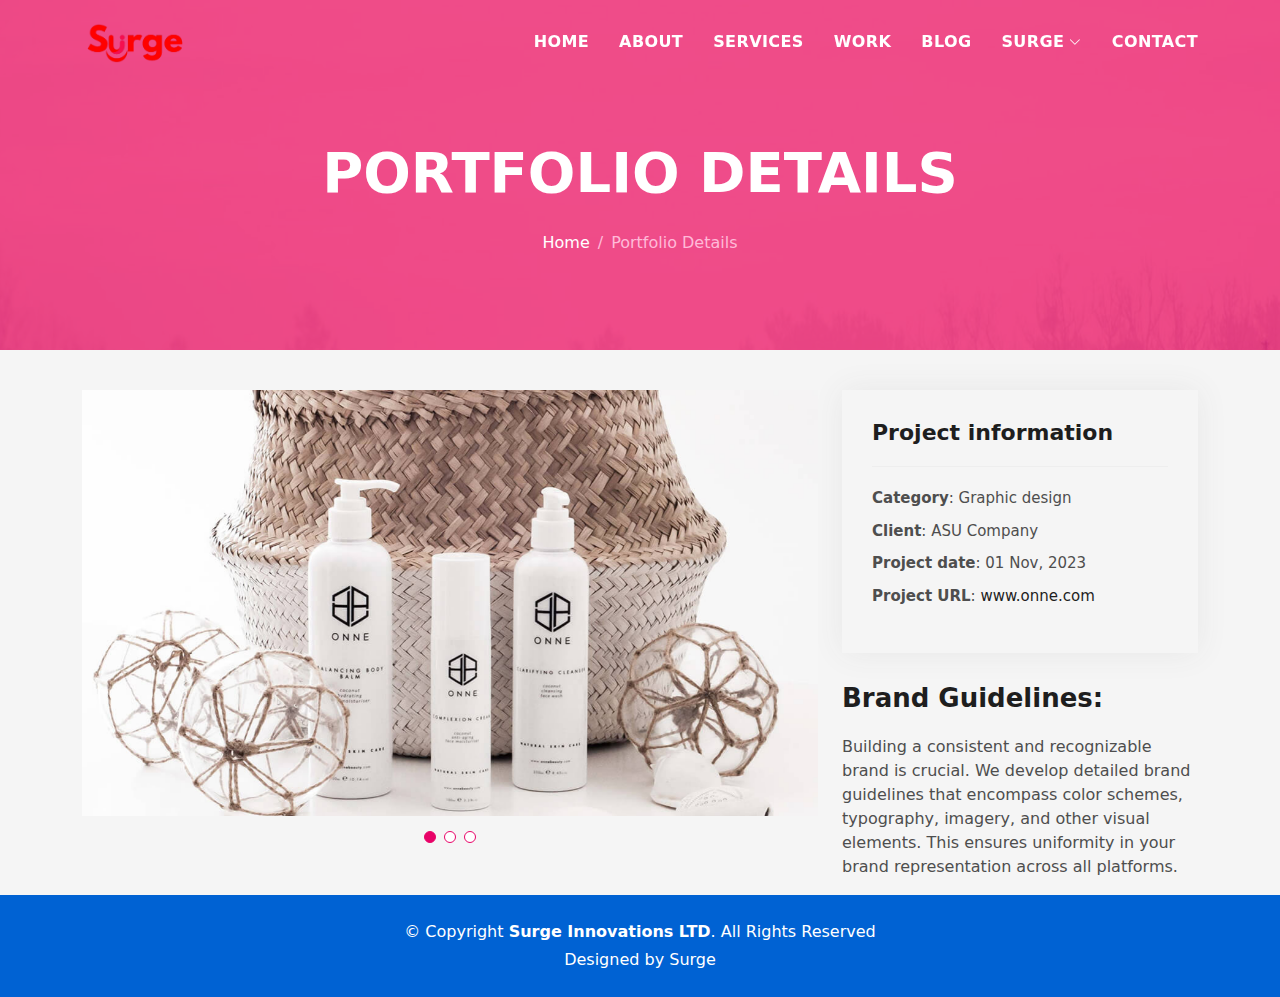
<file: portfolio-details.html>
<!DOCTYPE html>
<html lang="en">

<head>
  <!-- Google Tag Manager -->
<script>(function(w,d,s,l,i){w[l]=w[l]||[];w[l].push({'gtm.start':
  new Date().getTime(),event:'gtm.js'});var f=d.getElementsByTagName(s)[0],
  j=d.createElement(s),dl=l!='dataLayer'?'&l='+l:'';j.async=true;j.src=
  'https://www.googletagmanager.com/gtm.js?id='+i+dl;f.parentNode.insertBefore(j,f);
  })(window,document,'script','dataLayer','GTM-N5WCTMP2');</script>
  <!-- End Google Tag Manager -->

  <meta charset="utf-8">
  <meta content="width=device-width, initial-scale=1.0" name="viewport">

  <title>Surge: Software & Web development Solutions|surgeafrica.co.ke</title>
  <meta name="description" content="Boost your online presence with Surge's elite Software & Web development. Transform ideas into digital success. Explore our services!">
  <meta name="keywords" content="Custom Software Development, Web Application Development, Website Design and Development, Mobile App Development, Software Engineering Services ,Cloud Solutions, DevOps and CI/CD, UI/UX Design, Quality Assurance and Testing, Blockchain Development, Data Analytics Solutions, Cybersecurity Services, Internet of Things (IoT) Solutions, Artificial, Intelligence (AI) and Machine Learning (ML), Enterprise Software Solutions, Software Consulting, Agile Software Development, Full-Stack Development, Frontend and Backend Development, Cross-Platform Development, Scalable Software Solutions">

   <!--Canonical tag-->
   <link rel="canonical" href="https://portfolio.surgeafrica.co.ke">
   
  <!-- Favicons -->
  <link href="assets/img/surge-favicon.png" rel="icon">
  <link href="assets/img/surge-favicon.png" rel="apple-touch-icon">

  <!-- Vendor CSS Files -->
  <link href="assets/vendor/bootstrap/css/bootstrap.min.css" rel="stylesheet">
  <link href="assets/vendor/bootstrap-icons/bootstrap-icons.css" rel="stylesheet">
  <link href="assets/vendor/glightbox/css/glightbox.min.css" rel="stylesheet">
  <link href="assets/vendor/swiper/swiper-bundle.min.css" rel="stylesheet">

  <!-- Template Main CSS File -->
  <link href="assets/css/style.css" rel="stylesheet">

  <!-- =======================================================
  * File Name: surge portfolio
  * Updated: December 14 2023 with Bootstrap v5.3.2
  * Template URL: https://portfolio.surgeafrica.co.ke
  * Author: surgeafrica.co.ke
  * License: https://surgeafrica.co.ke/license/
  ======================================================== -->

<!-- Google tag (gtag.js) -->
<script async src="https://www.googletagmanager.com/gtag/js?id=G-CB4FEJ59Q3">
</script>
<script>
  window.dataLayer = window.dataLayer || [];
  function gtag(){dataLayer.push(arguments);}
  gtag('js', new Date());

  gtag('config', 'G-CB4FEJ59Q3');
</script>

</head>

<body>
  <!-- Google Tag Manager (noscript) -->
<noscript><iframe src="https://www.googletagmanager.com/ns.html?id=GTM-N5WCTMP2"
  height="0" width="0" style="display:none;visibility:hidden"></iframe></noscript>
  <!-- End Google Tag Manager (noscript) -->

  <!-- ======= Header ======= -->
  <header id="header" class="fixed-top">
    <div class="container d-flex align-items-center justify-content-between">

      <!--<h1 class="logo"><a href="index.html">DevFolio</a></h1>-->
      <!-- Uncomment below if you prefer to use an image logo -->
      <a href="https://surgeafrica.co.ke/index" class="logo"><img src="assets/img/surge-logo.png" alt="surge logo" class="img-fluid"></a>

      <nav id="navbar" class="navbar">
        <ul>
          <li><a class="nav-link scrollto " href="#hero">Home</a></li>
          <li><a class="nav-link scrollto" href="#about">About</a></li>
          <li><a class="nav-link scrollto" href="#services">Services</a></li>
          <li><a class="nav-link scrollto " href="#work">Work</a></li>
          <li><a class="nav-link scrollto " href="#blog">Blog</a></li>
          <li class="dropdown"><a href="#"><span>Surge</span> <i class="bi bi-chevron-down"></i></a>
            <ul>
              <li><a href="#">More</a></li>
              <li class="dropdown"><a href="#"><span>Look us up</span> <i class="bi bi-chevron-right"></i></a>
                <ul>
                  <li><a href="#">About Us</a></li>
                  <li><a href="#">FAQs</a></li>
                  <li><a href="#">#beyond_precision</a></li>
                  <li><a href="#">Privacy Policy</a></li>
                  <li><a href="#">Terms & Conditions</a></li>
                </ul>
              </li>
              <li><a href="#">Services</a></li>
              <li><a href="#">Careers</a></li>
              <li><a href="#">Pricing</a></li>
            </ul>
          </li>
          <li><a class="nav-link scrollto" href="#contact">Contact</a></li>
        </ul>
        <i class="bi bi-list mobile-nav-toggle"></i>
      </nav><!-- .navbar -->

    </div>
  </header><!-- End Header -->

  <div class="hero hero-single route bg-image" style="background-image: url(assets/img/overlay-bg.jpg)">
    <div class="overlay-mf"></div>
    <div class="hero-content display-table">
      <div class="table-cell">
        <div class="container">
          <h2 class="hero-title mb-4">Portfolio Details</h2>
          <ol class="breadcrumb d-flex justify-content-center">
            <li class="breadcrumb-item">
              <a href="#">Home</a>
            </li>
            <li class="breadcrumb-item active">Portfolio Details</li>
          </ol>
        </div>
      </div>
    </div>
  </div>

  <main id="main">

    <!-- ======= Portfolio Details Section ======= -->
    <section id="portfolio-details" class="portfolio-details">
      <div class="container">

        <div class="row gy-4">

          <div class="col-lg-8">
            <div class="portfolio-details-slider swiper">
              <div class="swiper-wrapper align-items-center">

                <div class="swiper-slide">
                  <img src="assets/img/portfolio-details-1.jpg" alt="">
                </div>

                <div class="swiper-slide">
                  <img src="assets/img/portfolio-details-2.jpg" alt="">
                </div>

                <div class="swiper-slide">
                  <img src="assets/img/portfolio-details-3.jpg" alt="">
                </div>

              </div>
              <div class="swiper-pagination"></div>
            </div>
          </div>

          <div class="col-lg-4">
            <div class="portfolio-info">
              <h3>Project information</h3>
              <ul>
                <li><strong>Category</strong>: Graphic design</li>
                <li><strong>Client</strong>: ASU Company</li>
                <li><strong>Project date</strong>: 01 Nov, 2023</li>
                <li><strong>Project URL</strong>: <a href="www.onne.com">www.onne.com</a></li>
              </ul>
            </div>
            <div class="portfolio-description">
              <h2>Brand Guidelines:</h2>
              <p>
                Building a consistent and recognizable brand is crucial. We develop detailed brand guidelines that encompass color schemes, typography, imagery, and other visual elements. This ensures uniformity in your brand representation across all platforms.
              </p>
            </div>
          </div>

        </div>

      </div>
    </section><!-- End Portfolio Details Section -->

  </main><!-- End #main -->

  <!-- ======= Footer ======= -->
  <footer>
    <div class="container">
      <div class="row">
        <div class="col-sm-12">
          <div class="copyright-box">
            <p class="copyright">&copy; Copyright <strong>Surge Innovations LTD</strong>. All Rights Reserved</p>
            <div class="credits">
            
              
              Designed by <a href="https://surgeafrica.co.ke/">Surge </a>
            </div>
          </div>
        </div>
      </div>
    </div>
  </footer><!-- End  Footer -->

  <div id="preloader"></div>
  <a href="#" class="back-to-top d-flex align-items-center justify-content-center"><i class="bi bi-arrow-up-short"></i></a>

  <!-- Vendor JS Files -->
  <script src="assets/vendor/purecounter/purecounter_vanilla.js"></script>
  <script src="assets/vendor/bootstrap/js/bootstrap.bundle.min.js"></script>
  <script src="assets/vendor/glightbox/js/glightbox.min.js"></script>
  <script src="assets/vendor/swiper/swiper-bundle.min.js"></script>
  <script src="assets/vendor/typed.js/typed.umd.js"></script>
  <script src="assets/vendor/php-email-form/validate.js"></script>

  <!-- Template Main JS File -->
  <script src="assets/js/main.js"></script>

</body>

</html>
</file>
<file: assets/css/style.css>
/**
* Author: surgeafrica.co.ke
* License:MIT
*/

/*--------------------------------------------------------------
# General
--------------------------------------------------------------*/
body {
  background-color: #f5f5f5;
  color: #4e4e4e;
}

h1,
h2,
h3,
h4,
h5,
h6 {
  color: #1e1e1e;
}

a {
  color: #1e1e1e;
  text-decoration: none;
  transition: all 0.5s ease-in-out;
}

a:hover {
  color: #e80368;
  text-decoration: none;
  transition: all 0.5s ease-in-out;
}

.p-r {
  position: relative;
}

.color-a {
  text-decoration: none;
  color: #e80368;
}

.color-d {
  color: #f5f5f5;
}

.color-text-a {
  text-decoration: none;
  color: #4e4e4e;
}

.box-shadow,
.card-blog,
.work-box,
.service-box,
.paralax-mf {
  box-shadow: 0 13px 8px -10px rgba(0, 0, 0, 0.1);
}

.box-shadow-a,
.button:hover {
  text-decoration: none;
  box-shadow: 0 0 0 4px #ffbad8;
}

.display-5 {
  font-size: 2.5rem;
  font-weight: 300;
  line-height: 1.1;
}

.display-6 {
  font-size: 2rem;
  font-weight: 300;
  line-height: 1.1;
}

.avatar {
  width: 32px;
  height: 32px;
  margin-right: 4px;
  overflow: hidden;
}

.bg-image {
  background-repeat: no-repeat;
  background-attachment: fixed;
  background-size: cover;
  background-position: center center;
}

@media (max-width: 1024px) {
  .bg-image {
    background-attachment: scroll;
  }
}

.overlay-mf {
  background-color: #e80368;
}

.overlay-mf {
  position: absolute;
  top: 0;
  left: 0px;
  padding: 0;
  height: 100%;
  width: 100%;
  opacity: 0.7;
}

.paralax-mf {
  position: relative;
  padding: 8rem 0;
}

.display-table {
  width: 100%;
  height: 100%;
  display: table;
}

.table-cell {
  display: table-cell;
  vertical-align: middle;
}

/*--/ Sections /--*/
.sect-4 {
  padding: 4rem 0;
}

.sect-pt4 {
  padding-top: 4rem;
}

.sect-mt4 {
  margin-top: 4rem;
}

/*--/ Title s /--*/
.title-s {
  font-weight: 600;
  color: #1e1e1e;
  font-size: 1.1rem;
}

/*--/ Title A /--*/
.title-box {
  margin-bottom: 4rem;
}

.title-a {
  text-decoration: none;
  font-size: 3rem;
  font-weight: bold;
  text-transform: uppercase;
}

.subtitle-a {
  text-decoration: none;
  color: #4e4e4e;
}

.line-mf {
  width: 40px;
  height: 5px;
  background-color: #e80368;
  margin: 0 auto;
}

/*--/ Title Left /--*/
.title-box-2 {
  margin-bottom: 3rem;
}

.title-left {
  font-size: 2rem;
  position: relative;
}

.title-left:before {
  content: "";
  position: absolute;
  height: 3px;
  background-color: #e80368;
  width: 100px;
  bottom: -12px;
}

/*------/ Box /------*/
.box-pl2 {
  padding-left: 2rem;
}

.box-shadow-full {
  padding: 3rem 1.25rem;
  position: relative;
  background-color: #fff;
  margin-bottom: 3rem;
  z-index: 2;
  box-shadow: 0 1px 1px 0 rgba(0, 0, 0, 0.06), 0 2px 5px 0 rgba(0, 0, 0, 0.2);
}

@media (min-width: 768px) {
  .box-shadow-full {
    padding: 3rem;
  }
}

/*------/ Socials /------*/
.socials {
  padding: 1.5rem 0;
}

.socials ul li {
  display: inline-block;
}

.socials .ico-circle {
  height: 40px;
  width: 40px;
  font-size: 1.2rem;
  border-radius: 50%;
  line-height: 1.6;
  margin: 0 15px 0 0;
  box-shadow: 0 0 0 3px #e80368;
  transition: all 500ms ease;
}

.socials .ico-circle:hover {
  background-color: #e80368;
  color: #fff;
  box-shadow: 0 0 0 3px #ffbad8;
  transition: all 500ms ease;
}

/*------/ Ul resect /------*/
.ul-resect,
.widget-tags ul,
.widget-sidebar .list-sidebar,
.box-comments .list-comments,
.blog-wrapper .post-meta ul,
.list-ico,
.socials ul {
  list-style: none;
  padding-left: 0;
  margin-bottom: 0;
}

.list-ico {
  line-height: 2;
}

.list-ico span {
  color: #e80368;
  margin-right: 10px;
}

/*------/ Ico Circle /------*/
.ico-circle {
  height: 100px;
  width: 100px;
  font-size: 2rem;
  border-radius: 50%;
  line-height: 1.55;
  margin: 0 auto;
  text-align: center;
  box-shadow: 0 0 0 10px #e80368;
  display: block;
}

/*------/ Owl Carousel /------*/
.owl-theme .owl-dots {
  text-align: center;
  margin-top: 18px;
}

.owl-theme .owl-dots .owl-dot {
  display: inline-block;
}

.owl-theme .owl-dots .owl-dot span {
  width: 18px;
  height: 7px;
  margin: 5px 5px;
  background: #ffbad8;
  border: 0px solid #ffbad8;
  display: block;
  transition: all 0.6s ease-in-out;
  cursor: pointer;
}

.owl-theme .owl-dots .owl-dot:hover span {
  background-color: #ffbad8;
}

.owl-theme .owl-dots .owl-dot.active span {
  background-color: #1B1B1B;
  width: 25px;
}

/*--/ Scrolltop s /--*/
.scrolltop-mf {
  position: relative;
  display: none;
}

.scrolltop-mf span {
  z-index: 999;
  position: fixed;
  width: 42px;
  height: 42px;
  background-color: #e80368;
  opacity: 0.7;
  font-size: 1.6rem;
  line-height: 1.5;
  text-align: center;
  color: #fff;
  top: auto;
  left: auto;
  right: 30px;
  bottom: 50px;
  cursor: pointer;
  border-radius: 50%;
}

/*--------------------------------------------------------------
# Back to top button
--------------------------------------------------------------*/
.back-to-top {
  position: fixed;
  visibility: hidden;
  opacity: 0;
  right: 15px;
  bottom: 15px;
  z-index: 996;
  background: #e80368;
  width: 40px;
  height: 40px;
  border-radius: 50px;
  transition: all 0.4s;
}

.back-to-top i {
  font-size: 28px;
  color: #fff;
  line-height: 0;
}

.back-to-top:hover {
  background: #298eff;
  color: #fff;
}

.back-to-top.active {
  visibility: visible;
  opacity: 1;
}

/*------/ Prelaoder /------*/
#preloader {
  position: fixed;
  top: 0;
  left: 0;
  right: 0;
  bottom: 0;
  z-index: 9999;
  overflow: hidden;
  background: #fff;
}

#preloader:before {
  content: "";
  position: fixed;
  top: calc(50% - 30px);
  left: calc(50% - 30px);
  border: 6px solid #f2f2f2;
  border-top: 6px solid #e80368;
  border-radius: 50%;
  width: 60px;
  height: 60px;
  animation: animate-preloader 1s linear infinite;
}

@keyframes animate-preloader {
  0% {
    transform: rotate(0deg);
  }

  100% {
    transform: rotate(360deg);
  }
}

/*------/ Button /------*/
.button {
  display: inline-block;
  padding: 0.3rem 0.6rem;
  text-align: center;
  vertical-align: middle;
  -webkit-user-select: none;
  -moz-user-select: none;
  user-select: none;
  font-size: 1rem;
  border-radius: 0.3rem;
  border: 1px solid transparent;
  transition: all 500ms ease;
  cursor: pointer;
}

.button:focus {
  outline: 0;
}

.button:hover {
  background-color: #0062d3;
  color: #fff;
  transition: all 500ms ease;
}

.button-a {
  text-decoration: none;
  background-color: #e80368;
  color: #fff;
  border-color: #ffbad8;
}

.button-big {
  padding: 0.9rem 2.3rem;
  font-size: 1.2rem;
}

.button-rouded {
  border-radius: 5rem;
}

.btn-lg {
  padding: 0.5rem 1rem;
  font-size: 1.25rem;
  line-height: 1.5;
  border-radius: 0.3rem;
}

/*--------------------------------------------------------------
# Header
--------------------------------------------------------------*/
#header {
  transition: all 0.5s;
  z-index: 997;
  padding: 20px 0;
}

#header .logo {
  font-size: 28px;
  margin: 0;
  padding: 0;
  font-weight: 600;
  letter-spacing: 1px;
}

#header .logo a {
  color: #fff;
}

#header .logo img {
  max-height: 40px;
}

#header.header-scrolled {
  background: rgba(0, 0, 0, 0.9);
  padding: 12px 0;
}

/*--------------------------------------------------------------
# Navigation Menu
--------------------------------------------------------------*/
/**
* Desktop Navigation 
*/
.navbar {
  padding: 0;
}

.navbar ul {
  margin: 0;
  padding: 0;
  display: flex;
  list-style: none;
  align-items: center;
}

.navbar li {
  position: relative;
}

.navbar>ul>li {
  white-space: nowrap;
  padding: 10px 0 10px 30px;
}

.navbar a,
.navbar a:focus {
  display: flex;
  align-items: center;
  justify-content: space-between;
  color: #fff;
  font-size: 16px;
  font-weight: 600;
  padding: 0;
  white-space: nowrap;
  transition: 0.3s;
  letter-spacing: 0.4px;
  position: relative;
  text-transform: uppercase;
}

.navbar a i,
.navbar a:focus i {
  font-size: 12px;
  line-height: 0;
  margin-left: 5px;
}

.navbar>ul>li>a:before {
  content: "";
  position: absolute;
  width: 100%;
  height: 2px;
  bottom: -6px;
  left: 0;
  width: 0;
  background-color: #fff;
  visibility: hidden;
  transition: all 0.3s ease-in-out 0s;
}

.navbar a:hover:before,
.navbar li:hover>a:before,
.navbar .active:before {
  visibility: visible;
  width: 80%;
}

.navbar a:hover,
.navbar .active,
.navbar .active:focus,
.navbar li:hover>a {
  color: #fff;
}

.navbar .dropdown ul {
  display: block;
  position: absolute;
  left: 30px;
  top: calc(100% + 30px);
  margin: 0;
  padding: 10px 0;
  z-index: 99;
  opacity: 0;
  visibility: hidden;
  background: #fff;
  box-shadow: 0px 0px 30px rgba(127, 137, 161, 0.25);
  transition: 0.3s;
}

.navbar .dropdown ul li {
  min-width: 200px;
}

.navbar .dropdown ul a {
  padding: 10px 20px;
  font-size: 14px;
  text-transform: none;
  color: #4e4e4e;
}

.navbar .dropdown ul a i {
  font-size: 12px;
}

.navbar .dropdown ul a:hover,
.navbar .dropdown ul .active:hover,
.navbar .dropdown ul li:hover>a {
  color: #e80368;
}

.navbar .dropdown:hover>ul {
  opacity: 1;
  top: 100%;
  visibility: visible;
}

.navbar .dropdown .dropdown ul {
  top: 0;
  left: calc(100% - 30px);
  visibility: hidden;
}

.navbar .dropdown .dropdown:hover>ul {
  opacity: 1;
  top: 0;
  left: 100%;
  visibility: visible;
}

@media (max-width: 1366px) {
  .navbar .dropdown .dropdown ul {
    left: -90%;
  }

  .navbar .dropdown .dropdown:hover>ul {
    left: -100%;
  }
}

/**
* Mobile Navigation 
*/
.mobile-nav-toggle {
  color: #fff;
  font-size: 28px;
  cursor: pointer;
  display: none;
  line-height: 0;
  transition: 0.5s;
}

@media (max-width: 991px) {
  .mobile-nav-toggle {
    display: block;
  }

  .navbar ul {
    display: none;
  }
}

.navbar-mobile {
  position: fixed;
  overflow: hidden;
  top: 0;
  right: 0;
  left: 0;
  bottom: 0;
  background: rgba(78, 78, 78, 0.9);
  transition: 0.3s;
  z-index: 999;
}

.navbar-mobile .mobile-nav-toggle {
  position: absolute;
  top: 15px;
  right: 15px;
}

.navbar-mobile ul {
  display: block;
  position: absolute;
  top: 55px;
  right: 15px;
  bottom: 15px;
  left: 15px;
  padding: 10px 0;
  background-color: #fff;
  overflow-y: auto;
  transition: 0.3s;
}

.navbar-mobile>ul>li {
  padding: 0;
}

.navbar-mobile a:hover:before,
.navbar-mobile li:hover>a:before,
.navbar-mobile .active:before {
  visibility: hidden;
}

.navbar-mobile a,
.navbar-mobile a:focus {
  padding: 10px 20px;
  font-size: 15px;
  color: #4e4e4e;
}

.navbar-mobile a:hover,
.navbar-mobile .active,
.navbar-mobile li:hover>a {
  color: #e80368;
}

.navbar-mobile .getstarted,
.navbar-mobile .getstarted:focus {
  margin: 15px;
}

.navbar-mobile .dropdown ul {
  position: static;
  display: none;
  margin: 10px 20px;
  padding: 10px 0;
  z-index: 99;
  opacity: 1;
  visibility: visible;
  background: #fff;
  box-shadow: 0px 0px 30px rgba(127, 137, 161, 0.25);
}

.navbar-mobile .dropdown ul li {
  min-width: 200px;
}

.navbar-mobile .dropdown ul a {
  padding: 10px 20px;
}

.navbar-mobile .dropdown ul a i {
  font-size: 12px;
}

.navbar-mobile .dropdown ul a:hover,
.navbar-mobile .dropdown ul .active:hover,
.navbar-mobile .dropdown ul li:hover>a {
  color: #e80368;
}

.navbar-mobile .dropdown>.dropdown-active {
  display: block;
}

/*--------------------------------------------------------------
# Hero Section
--------------------------------------------------------------*/
.hero {
  height: 100vh;
  position: relative;
  color: #fff;
}

.hero .hero-content {
  text-align: center;
  position: absolute;
}

.hero .overlay-itro {
  background-color: rgba(0, 0, 0, 0.6);
  position: absolute;
  top: 0;
  left: 0px;
  padding: 0;
  height: 100%;
  width: 100%;
  opacity: 0.9;
}

.hero .hero-title {
  color: #fff;
  font-weight: 600;
  font-size: 3rem;
}

@media (min-width: 768px) {
  .hero .hero-title {
    font-size: 4.5rem;
  }
}

.hero .hero-subtitle {
  font-size: 1.5rem;
  font-weight: 600;
}

@media (min-width: 768px) {
  .hero .hero-subtitle {
    font-size: 2.5rem;
  }
}

.hero .text-slider-items {
  display: none;
}

.hero-single {
  height: 350px;
}

.hero-single .hero-content {
  margin-top: 30px;
}

.hero-single .hero-title {
  text-transform: uppercase;
  font-size: 3rem;
}

@media (min-width: 768px) {
  .hero-single .hero-title {
    font-size: 3.5rem;
  }
}

.hero-single .breadcrumb {
  background-color: transparent;
  color: #e80368;
}

.hero-single .breadcrumb .breadcrumb-item:before {
  color: #ffbad8;
}

.hero-single .breadcrumb .breadcrumb-item.active {
  color: #ffbad8;
}

.hero-single .breadcrumb a {
  color: #fff;
}

/*--------------------------------------------------------------
# About
--------------------------------------------------------------*/
.about-mf .box-shadow-full {
  padding-top: 4rem;
  padding-bottom: 4rem;
}

.about-mf .about-img {
  margin-bottom: 2rem;
}

.about-mf .about-img img {
  margin-left: 10px;
}

@media (min-width: 767px) {
  .about-mf .box-pl2 {
    margin-top: 3rem;
    padding-left: 0rem;
  }
}

.skill-mf span {
  color: #4e4e4e;
}

.skill-mf .progress {
  background-color: #ffbad8;
  margin: 0.5rem 0 1.2rem 0;
  border-radius: 0;
  height: 0.7rem;
}

.skill-mf .progress .progress-bar {
  height: 0.7rem;
  background-color: #e80368;
}

/*--------------------------------------------------------------
# Services
--------------------------------------------------------------*/
.service-box {
  background-color: #fff;
  padding: 2.5rem 1.3rem;
  border-radius: 1rem;
  margin-bottom: 3rem;
  text-align: center;
}

.service-box:hover .ico-circle {
  transition: all 500ms ease;
  color: #fff;
  background-color: #e80368;
  box-shadow: 0 0 0 10px #ffbad8;
}

.service-box .service-ico {
  margin-bottom: 1rem;
  color: #1e1e1e;
}

.service-box .ico-circle {
  transition: all 500ms ease;
  display: inline-flex;
  align-items: center;
  justify-content: center;
}

.service-box .ico-circle i {
  line-height: 0;
  font-size: 40px;
}

.service-box .s-title {
  font-size: 1.4rem;
  text-transform: uppercase;
  text-align: center;
  padding: 0.4rem 0;
}

.service-box .s-description {
  color: #4e4e4e;
}

/*--------------------------------------------------------------
# Counter
--------------------------------------------------------------*/
.counter-box {
  color: #fff;
  text-align: center;
}

@media (min-width: 577px) {
  .counter-box {
    margin-bottom: 1.8rem;
  }
}

.counter-ico {
  margin-bottom: 1rem;
}

.counter-ico .ico-circle {
  height: 60px;
  width: 60px;
  line-height: 1.5;
  box-shadow: 0 0 0 10px #ffbad8;
}

.counter-num .counter {
  font-size: 2rem;
  margin-bottom: 0;
}

/*--------------------------------------------------------------
# Portfolio
--------------------------------------------------------------*/
.work-box {
  margin-bottom: 3rem;
  -webkit-backface-visibility: hidden;
  backface-visibility: hidden;
  background-color: #fff;
}

.work-box:hover img {
  transform: scale(1.3);
}

.work-img {
  display: block;
  overflow: hidden;
}

.work-img img {
  transition: all 1s;
}

.work-content {
  padding: 2rem 3% 1rem 4%;
}

.work-content .w-more {
  color: #4e4e4e;
  font-size: 0.8rem;
}

.work-content .w-more .w-ctegory {
  color: #e80368;
}

.work-content .w-like {
  font-size: 2.5rem;
  color: #e80368;
  float: right;
}

.work-content .w-like a {
  color: #e80368;
}

.work-content .w-like .num-like {
  font-size: 0.7rem;
}

.w-title {
  font-size: 1.2rem;
}

/*--------------------------------------------------------------
# Portfolio Details
--------------------------------------------------------------*/
.portfolio-details {
  padding-top: 40px;
}

.portfolio-details .portfolio-details-slider img {
  width: 100%;
}

.portfolio-details .portfolio-details-slider .swiper-pagination {
  margin-top: 20px;
  position: relative;
}

.portfolio-details .portfolio-details-slider .swiper-pagination .swiper-pagination-bullet {
  width: 12px;
  height: 12px;
  background-color: #fff;
  opacity: 1;
  border: 1px solid #e80368;
}

.portfolio-details .portfolio-details-slider .swiper-pagination .swiper-pagination-bullet-active {
  background-color: #e80368;
}

.portfolio-details .portfolio-info {
  padding: 30px;
  box-shadow: 0px 0 30px rgba(78, 78, 78, 0.08);
}

.portfolio-details .portfolio-info h3 {
  font-size: 22px;
  font-weight: 700;
  margin-bottom: 20px;
  padding-bottom: 20px;
  border-bottom: 1px solid #eee;
}

.portfolio-details .portfolio-info ul {
  list-style: none;
  padding: 0;
  font-size: 15px;
}

.portfolio-details .portfolio-info ul li+li {
  margin-top: 10px;
}

.portfolio-details .portfolio-description {
  padding-top: 30px;
}

.portfolio-details .portfolio-description h2 {
  font-size: 26px;
  font-weight: 700;
  margin-bottom: 20px;
}

.portfolio-details .portfolio-description p {
  padding: 0;
}

/*--------------------------------------------------------------
# Testimonials
--------------------------------------------------------------*/
.testimonial-box {
  color: #fff;
  text-align: center;
}

.testimonial-box .author-test {
  margin-top: 1rem;
}

.testimonial-box .author-test img {
  margin: 0 auto;
}

.testimonial-box .author {
  color: #fff;
  text-transform: uppercase;
  font-weight: 600;
  margin: 1rem 0;
  display: block;
  font-size: 1.4rem;
}

.testimonial-box .comit {
  font-size: 2rem;
  color: #e80368;
  background-color: #fff;
  width: 52px;
  height: 52px;
  display: block;
  margin: 0 auto;
  border-radius: 50%;
  line-height: 1.6;
}

@media (min-width: 768px) {
  .testimonial-box .description {
    padding: 0 5rem;
  }
}

@media (min-width: 992px) {
  .testimonial-box .description {
    padding: 0 8rem;
  }
}

@media (min-width: 1200px) {
  .testimonial-box .description {
    padding: 0 13rem;
  }
}

.swiper-pagination {
  margin-top: 20px;
  position: relative;
}

.swiper-pagination .swiper-pagination-bullet {
  width: 12px;
  height: 12px;
  background-color: rgba(255, 255, 255, 0.4);
  opacity: 1;
}

.swiper-pagination .swiper-pagination-bullet-active {
  background-color: #fff;
}

/*--------------------------------------------------------------
# Contact
--------------------------------------------------------------*/
.footer-paralax {
  padding: 4rem 0 0 0;
}

.contact-mf {
  margin-top: 4rem;
}

@media (min-width: 767px) {
  .contact-mf .box-pl2 {
    margin-top: 3rem;
    padding-left: 0rem;
  }
}

.php-email-form .error-message {
  display: none;
  color: #fff;
  background: #ed3c0d;
  text-align: center;
  padding: 15px;
  font-weight: 600;
}

.php-email-form .sent-message {
  display: none;
  color: #fff;
  background: #18d26e;
  text-align: center;
  padding: 15px;
  font-weight: 600;
}

.php-email-form .loading {
  display: none;
  background: #fff;
  text-align: center;
  padding: 15px;
}

.php-email-form .loading:before {
  content: "";
  display: inline-block;
  border-radius: 50%;
  width: 24px;
  height: 24px;
  margin: 0 10px -6px 0;
  border: 3px solid #18d26e;
  border-top-color: #eee;
  animation: animate-loading 1s linear infinite;
}

.php-email-form input,
.php-email-form textarea {
  border-radius: 0;
  box-shadow: none;
  font-size: 14px;
}

.php-email-form input:focus,
.php-email-form textarea:focus {
  border-color: #e80368;
}

.php-email-form input {
  padding: 10px 15px;
}

.php-email-form textarea {
  padding: 12px 15px;
  margin-bottom: 0;
}

.php-email-form button[type=submit] {
  background: #e80368;
  border: 0;
  padding: 10px 24px;
  color: #fff;
  transition: 0.4s;
}

.php-email-form button[type=submit]:hover {
  background: #3393ff;
}

@keyframes animate-loading {
  0% {
    transform: rotate(0deg);
  }

  100% {
    transform: rotate(360deg);
  }
}

/*--------------------------------------------------------------
# Blog
--------------------------------------------------------------*/
@media (min-width: 767px) {
  .card-blog {
    margin-bottom: 3rem;
  }
}

.card-blog .card-body {
  position: relative;
}

.card-blog .card-category-box {
  position: absolute;
  text-align: center;
  top: -16px;
  left: 15px;
  right: 15px;
  line-height: 25px;
  overflow: hidden;
}

.card-blog .card-category {
  display: inline-block;
  color: #fff;
  padding: 0 15px 5px;
  overflow: hidden;
  background-color: #e80368;
  border-radius: 4px;
}

.card-blog .card-category .category {
  color: #fff;
  display: inline-block;
  text-transform: uppercase;
  font-size: 0.7rem;
  letter-spacing: 0.1px;
  margin-bottom: 0;
}

.card-blog .card-title {
  font-size: 1.3rem;
  margin-top: 0.6rem;
}

.card-blog .card-description {
  color: #4e4e4e;
}

.card-blog .post-author {
  display: inline-block;
}

.card-blog .post-date {
  color: #4e4e4e;
  display: inline-block;
  float: none;
}

/*--------------------------------------------------------------
# Blog Single
--------------------------------------------------------------*/
.post-box,
.form-comments,
.box-comments,
.widget-sidebar {
  padding: 2rem;
  background-color: #fff;
  margin-bottom: 3rem;
}

@media (min-width: 768px) {

  .post-box,
  .form-comments,
  .box-comments,
  .widget-sidebar {
    padding: 3rem;
  }
}

.blog-wrapper .article-title {
  font-size: 1.5rem;
}

@media (min-width: 768px) {
  .blog-wrapper .article-title {
    font-size: 1.9rem;
  }
}

.blog-wrapper .post-meta {
  margin: 1rem 0;
}

.blog-wrapper .post-meta ul {
  border-left: 4px solid #e80368;
  margin-top: 1rem;
}

.blog-wrapper .post-meta ul li {
  display: inline-block;
  margin-left: 15px;
}

.blog-wrapper .post-meta ul a {
  color: #e80368;
}

.blog-wrapper .post-meta ul span {
  color: #1e1e1e;
}

.blog-wrapper .blockquote {
  border-left: 4px solid #e80368;
  padding: 18px;
  font-style: italic;
}

/*------/ Comments /------*/
.box-comments .list-comments li {
  padding-bottom: 40px;
}

.box-comments .list-comments .comment-avatar {
  display: table-cell;
  vertical-align: top;
}

.box-comments .list-comments .comment-avatar img {
  width: 80px;
  height: 80px;
}

.box-comments .list-comments .comment-author {
  font-size: 1.3rem;
}

@media (min-width: 768px) {
  .box-comments .list-comments .comment-author {
    font-size: 1.5rem;
  }
}

.box-comments .list-comments .comment-details {
  display: table-cell;
  vertical-align: top;
  padding-left: 25px;
}

.box-comments .list-comments a {
  color: #e80368;
}

.box-comments .list-comments span {
  color: #1e1e1e;
  font-style: italic;
}

.box-comments .comment-children {
  margin-left: 40px;
}

/*------/ Sidebar /------*/
.widget-sidebar .sidebar-title {
  font-size: 1.6rem;
  font-weight: 600;
  border-left: 5px solid #e80368;
  padding-left: 15px;
  text-transform: uppercase;
  margin-bottom: 1.5rem;
}

.widget-sidebar .list-sidebar li {
  position: relative;
  padding: 6px 0 6px 24px;
}

.widget-sidebar .list-sidebar li:before {
  position: absolute;
  content: "";
  width: 10px;
  height: 1px;
  left: 0;
  background-color: #e80368;
  top: 20px;
}

.sidebar-search input {
  background-color: #fff;
  border-radius: 0;
  transition: all 0.5s ease-in-out;
}

.sidebar-search .btn-search {
  background-color: #e80368;
  border-color: #e80368;
  border-radius: 0;
  padding-left: 20px;
  padding-right: 20px;
}

.widget-tags ul li {
  display: inline-block;
  background-color: #e80368;
  padding: 0.2rem 0.6rem;
  margin-bottom: 0.5rem;
  border-radius: 15px;
}

.widget-tags ul li a {
  color: #fff;
}

/*--------------------------------------------------------------
# Footer
--------------------------------------------------------------*/
footer {
  text-align: center;
  color: #fff;
  padding: 25px 0;
  background: #0062d3;
}

footer .copyright {
  margin-bottom: 0.3rem;
}

footer .credits {
  margin-bottom: 0;
}

footer .credits a {
  color: #fff;
}
</file>
